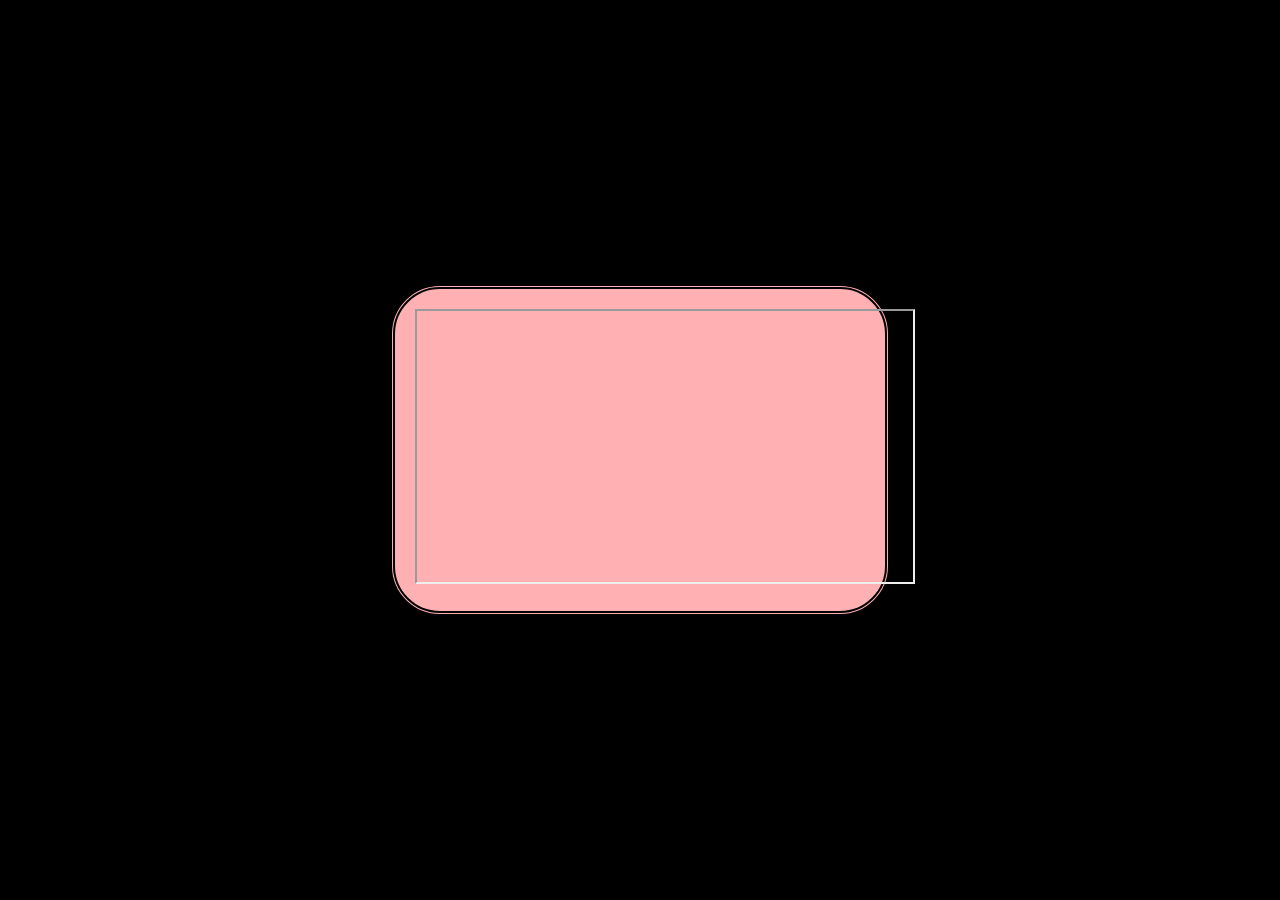
<file: room-music.html>
<!DOCTYPE html>
<html lang="en">
  <head>
    <!--
      This is the page head - it contains info the browser uses to display the page
      You won't see what's in the head in the page
      Scroll down to the body element for the page content
    -->

    <meta charset="utf-8" />
    <meta name="viewport" content="width=device-width, initial-scale=1" />
    <link rel="icon" href="https://glitch.com/favicon.ico" />

    <!-- 
      This is an HTML comment
      You can write text in a comment and the content won't be visible in the page
    -->

    <title>a room for music</title>

    <!-- Meta tags for SEO and social sharing -->
    <link rel="canonical" href="https://glitch-hello-website.glitch.me/" />
    <meta
      name="description"
      content="A simple website, built with Glitch. Remix it to get your own."
    />
    <meta name="robots" content="index,follow" />
    <meta property="og:title" content="Temple" />
    <meta property="og:type" content="article" />
    <meta property="og:url" content="https://glitch-hello-website.glitch.me/" />
    <meta
      property="og:description"
      content="A simple website, built with Glitch. Remix it to get your own."
    />
    <meta
      property="og:image"
      content="https://cdn.glitch.com/605e2a51-d45f-4d87-a285-9410ad350515%2Fhello-website-social.png?v=1616712748147"
    />
    <meta name="twitter:card" content="summary" />

    <!-- Import the webpage's stylesheet -->
    <link rel="stylesheet" href="main.css">

    <!-- Import the webpage's javascript file -->
    <script src="/script.js" defer></script>
    <style>
      body,
      html {
        height: 100%;
        margin: 0;
      }

      .bg {
        /*  background-color: #9ab966; */
        /* The image used */
        background-image: url("https://cdn.glitch.com/881568ba-9108-451e-8580-e3af938cc2b7%2Fmusic-BG.jpg?v=1626967406284");
        position: relative;
        background-position: center;
        background-repeat: no-repeat;
        background-size: cover;
        height: 100%;
      }

      .caption {
        position: absolute;
        left: 0;
        top: 0.5%;
        width: 100%;
      }

      /* Style the video: 100% width and height to cover the entire window */
      #myVideo {
        position: fixed;
        top: 0;
        left: 0;
        min-width: 100%;
        min-height: 50%;
        z-index: -1;
      }

      /* Add some content at the bottom of the video/page */
      .content {
        z-index: 2;
        display: flex;
        flex-direction: row-reverse;
        justify-content: center;
      }
    </style>
  </head>

  <body>
    <video autoplay muted loop id="myVideo">
      <source
        src="https://cdn.glitch.com/881568ba-9108-451e-8580-e3af938cc2b7%2FIMG_7252-small.mov?v=1630671759074"
        type="video/mp4"
      />
    </video>

    <!--  menu  -->
    <div class="caption" z-index="1">
      <div class="menu">
        <a class="nice-cursor" href="rooms.html"> go back to all the rooms </a>
        <a
          href="https://docs.google.com/forms/d/e/1FAIpQLScF_NAJAGK87S_0UWoLIA9NXU-5fsS62IP8A24jGI7sVoKi3g/viewform?usp=sf_link"
          target="_blank"
          rel="noopener noreferrer"
          class="nice-cursor"
        >
          share
        </a>
      </div>
    </div>

    <div class="centered-text" id="text-music">
      <span>
        <iframe src="https://embed.tidal.com/playlists/e7286765-9f28-440d-9e8b-788867806fab" width="500" height="275" allow="encrypted-media; fullscreen; clipboard-write https://embed.tidal.com; web-share" sandbox="allow-same-origin allow-scripts allow-forms allow-popups allow-popups-to-escape-sandbox" style="color-scheme: light dark" title="TIDAL Embed Player" />
              <p> memories curated between <br> march 2021 and may 2023
        
        </p>
      </span>
    </div>
  </body>
</html>
</file>
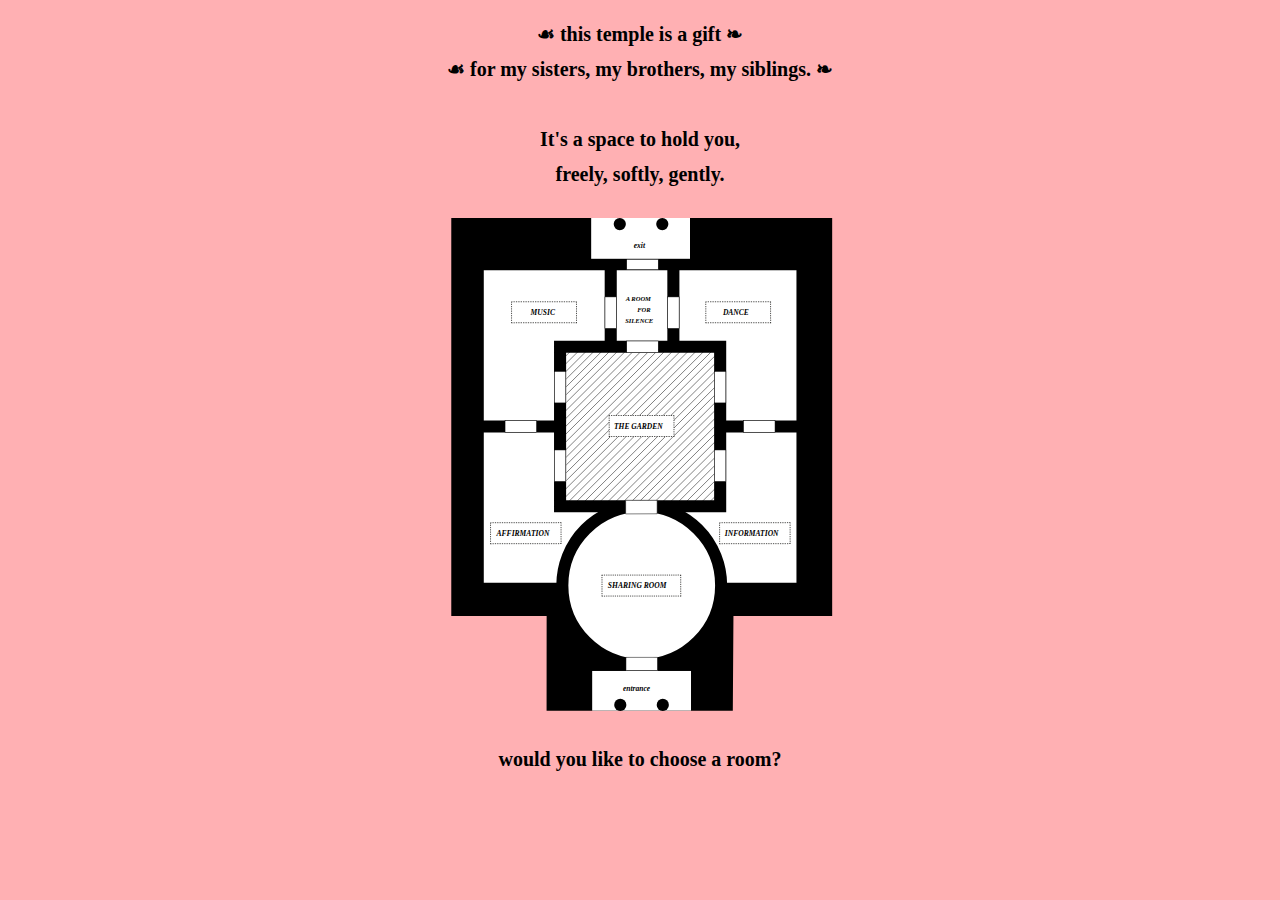
<file: rooms.html>
<!DOCTYPE html>
<html lang="en">
  <head>
    <!--
      This is the page head - it contains info the browser uses to display the page
      You won't see what's in the head in the page
      Scroll down to the body element for the page content
    -->
    <script
      src="https://code.jquery.com/jquery-3.4.1.min.js"
      integrity="sha256-CSXorXvZcTkaix6Yvo6HppcZGetbYMGWSFlBw8HfCJo="
      crossorigin="anonymous"
    ></script>

    <meta charset="utf-8" />
    <meta name="viewport" content="width=device-width, initial-scale=1" />
    <link rel="icon" href="https://glitch.com/favicon.ico" />

    <!-- 
      This is an HTML comment
      You can write text in a comment and the content won't be visible in the page
    -->

    <title>the TEMPLE</title>

    <!-- Meta tags for SEO and social sharing -->
    <link rel="canonical" href="https://glitch-hello-website.glitch.me/" />
    <meta
      name="description"
      content="A temple to hold you"
    />
    <meta name="robots" content="index,follow" />
    <meta property="og:title" content="Temple" />
    <meta property="og:type" content="article" />
    <meta property="og:url" content="https://glitch-hello-website.glitch.me/" />
    <meta
      property="og:description"
      content="A temple to hold you"
    />
    <meta
      property="og:image"
      content="https://cdn.glitch.com/605e2a51-d45f-4d87-a285-9410ad350515%2Fhello-website-social.png?v=1616712748147"
    />
    <meta name="twitter:card" content="summary" />

    <!-- Import the webpage's stylesheet -->
    <link rel="stylesheet" href="/style.css" />

    <!-- Import the webpage's javascript file -->
    <script language="JavaScript" src="/script.js" defer></script>

    <style>
            body,
            html {
              height: 100%;
              margin: 0;
              background-color: #ffb0b3;
              overflow: auto;
            }

      /* The Modal (background) */
      .modal {
        display: none; /* Hidden by default */
        position: fixed; /* Stay in place */
        z-index: 1; /* Sit on top */
        padding-top: 100px; /* Location of the box */
        left: 0;
        top: 0;
        width: 100%; /* Full width */
        height: 100%; /* Full height */
        overflow: auto; /* Enable scroll if needed */
        background-color: rgb(255,255,255); /* Fallback color */
        background-color: rgba(255,255,255,0.4); /* Black w/ opacity */
      }

      /* Modal Content */
      .modal-content {
        background-color: #black;
        margin: auto;
        border: 4px dotted white;
        width: 70%;
      }

      /* The Close Button */
      .close {
        color: white;
        float: right;
        padding: 10px;
        font-size: 14px;
        font-family: "Avara_Bold Italic";
      }

      .close:hover,
      .close:focus {
        color: red;
        text-decoration: none;
          cursor: url("data:image/svg+xml;utf8,<svg xmlns='http://www.w3.org/2000/svg'  width='40' height='48' viewport='0 0 100 100' style='fill:black;font-size:24px;'><text y='50%'>🦋</text></svg>")
            16 0,
          auto;
      }

      .clearfix::after {
        content: "";
        clear: both;
        display: table;
      }

      .button {
        border: double;
        padding: 5px;
        text-decoration: none;
        transition-duration: 0.4s;
        cursor: pointer;
        font-size: 14px;
        text-align: center;
        line-height: 20px;
        font-family: "Avara_Bold Italic";
        margin-top: 15px;
        margin-left: 15px;
      position: absolute;
            }

      .button1 {
        background-color: #ffb0b3;
        color: black;
      }

      .button1:hover {
        background-color: white;
        color: black;
      }

            @media (max-width: 1149px) {


              .button {
            position: relative;
          display: block;
          margin-left: auto;
          margin-right: auto }
              }

    </style>
  </head>

  <body>

    <!-- The Modal -->
    <div id="myModal" class="modal">
      <!-- Modal content -->
      <div class="modal-content clearfix">
        <span class="close">close 🌹</span>
        <h2 style="padding: 80px 20px 80px 20px;">
A physical space for people to come together with curiosity and care <br>to explore their emotions and individual truths around their abortions.<br><br>
            <a href="https://www.wearedopo.com/tracing-spaces"
            style="background: white!important"
            target="_blank"
            >find out more here</a
          >
        </h2>
      </div>
    </div>


    <script>
      // Get the modal
      var modal = document.getElementById("myModal");

      // Get the button that opens the modal
      var btn = document.getElementById("myBtn-ts");

      // Get the <span> element that closes the modal
      var span = document.getElementsByClassName("close")[0];

      // When the user clicks the button, open the modal
      btn.onclick = function() {
        modal.style.display = "block";
      };

      // When the user clicks on <span> (x), close the modal
      span.onclick = function() {
        modal.style.display = "none";
      };

      // When the user clicks anywhere outside of the modal, close it
      window.onclick = function(event) {
        if (event.target == modal) {
          modal.style.display = "none";
        }
      };
    </script>

    <h2>
      ☙ this temple is a gift ❧ <br />
      ☙ for my sisters, my brothers, my siblings. ❧ <br /><br />
      It's a space to hold you, <br />
      freely, softly, gently.
    </h2>

    <div id="floorplan">
      <svg
        xmlns="http://www.w3.org/2000/svg"
        xmlns:xlink="http://www.w3.org/1999/xlink"
        viewbox="0 0 926.337 979.175"
      >
        <defs>
          <clippath id="a" transform="translate(87.958)">
            <polyline
              points="533.124 460.977 533.124 368.05 522.351 368.05 522.351 304.428 533.124 304.428 533.124 256.554 411.41 256.554 411.41 267.65 347.788 267.65 347.788 256.554 216.074 256.554 216.074 304.428 228.366 304.428 228.366 368.05 216.074 368.05 216.074 460.51 228.366 460.51 228.366 524.132 216.074 524.132 216.074 572.167 344.788 572.167 344.788 560.635 408.41 560.635 408.41 572.167 533.124 572.167 533.124 523.752 533.124 524.132 522.351 524.132 522.351 460.51 533.124 460.51"
              fill="none"
            />
          </clippath>
        </defs>
        <polygon
          points="844.498 790.68 648.406 790.68 647.134 978.68 277.231 978.68 277.354 790.68 87.958 790.68 87.958 0 844.498 0 844.498 790.68"
        />
        <rect
          x="246.048"
          y="198.034"
          width="433.665"
          height="433.665"
          fill="#fff"
        />
        <path
          d="M697.606,91.566V736.627H52.545V91.566ZM534.079,255.813h-318V572.382h318Z"
          transform="translate(87.958)"
          fill="#fff"
          stroke="#000"
          stroke-miterlimit="10"
          stroke-width="24"
        />
        <rect x="365.814" width="196.295" height="81.011" fill="#fff" />
        <rect
          x="367.814"
          y="899.702"
          width="196.295"
          height="78.804"
          fill="#fff"
        />
        <rect
          x="436.413"
          y="244.321"
          width="62.613"
          height="22.869"
          fill="#fff"
          stroke="#000"
          stroke-miterlimit="10"
        />
        <circle
          cx="466.228"
          cy="729.882"
          r="157.715"
          fill="#fff"
          stroke="#000"
          stroke-miterlimit="10"
          stroke-width="24"
        />
        <path
          d="M346.3,587.744"
          transform="translate(87.958)"
          fill="#fff"
          stroke="#000"
          stroke-miterlimit="10"
        />
        <polygon
          points="434.258 587.744 434.258 560.732 496.871 560.732 496.871 587.47 434.258 587.744"
          fill="#fff"
          stroke="#000"
          stroke-miterlimit="10"
        />
        <rect
          x="434.921"
          y="872.345"
          width="62.613"
          height="26.686"
          fill="#fff"
          stroke="#000"
          stroke-miterlimit="10"
        />
        <rect
          x="610.54"
          y="304.68"
          width="22.745"
          height="62.613"
          fill="#fff"
          stroke="#000"
          stroke-miterlimit="10"
        />
        <rect
          x="610.54"
          y="460.741"
          width="22.745"
          height="62.613"
          fill="#fff"
          stroke="#000"
          stroke-miterlimit="10"
        />
        <rect
          x="292.659"
          y="304.68"
          width="22.745"
          height="62.613"
          fill="#fff"
          stroke="#000"
          stroke-miterlimit="10"
        />
        <rect
          x="292.659"
          y="460.741"
          width="22.745"
          height="62.613"
          fill="#fff"
          stroke="#000"
          stroke-miterlimit="10"
        />
        <g clip-path="url(#a)">
          <path
            d="M520.246,572.382,838.026,255.8M504.66,572.382,822.44,255.8M489.074,572.382,806.854,255.8M473.488,572.382,791.268,255.8M457.9,572.382,775.682,255.8M442.316,572.382,760.1,255.8M426.731,572.382,744.51,255.8M411.145,572.382,728.924,255.8M395.559,572.382,713.338,255.8M379.973,572.382,697.752,255.8M364.387,572.382,682.167,255.8M348.8,572.382,666.581,255.8M333.215,572.382,651,255.8M317.629,572.382,635.409,255.8M302.043,572.382,619.823,255.8M286.457,572.382,604.237,255.8M270.871,572.382,588.651,255.8M255.285,572.382,573.065,255.8M239.7,572.382,557.479,255.8M224.114,572.382,541.893,255.8M208.528,572.382,526.307,255.8M192.942,572.382,510.721,255.8M177.356,572.382,495.135,255.8M161.77,572.382,479.55,255.8M146.184,572.382,463.964,255.8M130.6,572.382,448.378,255.8M115.012,572.382,432.792,255.8M99.426,572.382,417.206,255.8M83.84,572.382,390.185,267.19M68.254,572.382,374.6,267.19,386.034,255.8M52.668,572.382,359.013,267.19,370.448,255.8M37.082,572.382,343.731,266.888l11.131-11.09M21.5,572.382,339.276,255.8M5.911,572.382,323.69,255.8M-9.675,572.382,308.1,255.8M-25.261,572.382,292.518,255.8M-40.847,572.382,276.932,255.8M-56.433,572.382,261.347,255.8M-72.019,572.382,245.761,255.8M-87.6,572.382,230.175,255.8"
            transform="translate(87.958)"
            fill="none"
            stroke="#000"
            stroke-miterlimit="10"
          />
        </g>
        <line
          x1="785.564"
          y1="414.097"
          x2="622.037"
          y2="414.097"
          fill="none"
          stroke="#000"
          stroke-miterlimit="10"
          stroke-width="24"
        />
        <line
          x1="529.082"
          y1="91.566"
          x2="529.082"
          y2="255.094"
          fill="none"
          stroke="#000"
          stroke-miterlimit="10"
          stroke-width="24"
        />
        <rect
          x="668.406"
          y="402.662"
          width="62.613"
          height="22.869"
          fill="#fff"
          stroke="#000"
          stroke-miterlimit="10"
        />
        <line
          x1="404.652"
          y1="91.566"
          x2="404.652"
          y2="255.094"
          fill="none"
          stroke="#000"
          stroke-miterlimit="10"
          stroke-width="24"
        />
        <line
          x1="304.034"
          y1="414.097"
          x2="140.503"
          y2="414.097"
          fill="none"
          stroke="#000"
          stroke-miterlimit="10"
          stroke-width="24"
        />
        <rect
          x="194.741"
          y="402.662"
          width="62.613"
          height="22.869"
          fill="#fff"
          stroke="#000"
          stroke-miterlimit="10"
        />
        <rect
          x="517.659"
          y="156.727"
          width="22.847"
          height="62.613"
          fill="#fff"
          stroke="#000"
          stroke-miterlimit="10"
        />
        <rect
          x="393.228"
          y="156.727"
          width="22.847"
          height="62.613"
          fill="#fff"
          stroke="#000"
          stroke-miterlimit="10"
        />
        <rect
          x="436.413"
          y="82.011"
          width="62.613"
          height="20.56"
          fill="#fff"
          stroke="#000"
          stroke-miterlimit="10"
        />
        <circle cx="422.652" cy="12.087" r="12.087" />
        <circle cx="507.082" cy="12.087" r="12.087" />
        <circle cx="423.652" cy="967.088" r="12.087" />
        <circle cx="508.082" cy="967.088" r="12.087" />
        <g>
          <rect
            x="387.108"
            y="708.994"
            width="156.899"
            height="42.102"
            fill="#fff"
          />
          <g>
            <g>
              <rect
                x="379.608"
                y="730.045"
                width="14.999"
                height="13.552"
                fill="none"
              />
              <rect
                x="386.577"
                y="731.046"
                width="1.5"
                height="2.515"
                fill="#1d1d1b"
              />
              <rect
                x="386.577"
                y="735.557"
                width="1.5"
                height="2.515"
                fill="#1d1d1b"
              />
              <rect
                x="386.577"
                y="740.054"
                width="1.5"
                height="2.515"
                fill="#1d1d1b"
              />
            </g>
            <g>
              <rect
                x="379.608"
                y="716.493"
                width="14.999"
                height="13.552"
                fill="none"
              />
              <rect
                x="386.577"
                y="717.494"
                width="1.5"
                height="2.515"
                fill="#1d1d1b"
              />
              <rect
                x="386.577"
                y="722.006"
                width="1.5"
                height="2.515"
                fill="#1d1d1b"
              />
              <rect
                x="386.577"
                y="726.502"
                width="1.5"
                height="2.515"
                fill="#1d1d1b"
              />
            </g>
            <g>
              <rect
                x="394.607"
                y="701.494"
                width="12.9"
                height="14.998"
                fill="none"
              />
              <rect
                x="404.159"
                y="708.463"
                width="2.394"
                height="1.5"
                fill="#1d1d1b"
              />
              <rect
                x="399.865"
                y="708.463"
                width="2.394"
                height="1.5"
                fill="#1d1d1b"
              />
              <rect
                x="395.584"
                y="708.463"
                width="2.394"
                height="1.5"
                fill="#1d1d1b"
              />
            </g>
            <g>
              <rect
                x="407.507"
                y="701.494"
                width="12.9"
                height="14.998"
                fill="none"
              />
              <rect
                x="417.059"
                y="708.463"
                width="2.394"
                height="1.5"
                fill="#1d1d1b"
              />
              <rect
                x="412.765"
                y="708.463"
                width="2.394"
                height="1.5"
                fill="#1d1d1b"
              />
              <rect
                x="408.484"
                y="708.463"
                width="2.394"
                height="1.5"
                fill="#1d1d1b"
              />
            </g>
            <g>
              <rect
                x="420.407"
                y="701.494"
                width="12.9"
                height="14.998"
                fill="none"
              />
              <rect
                x="429.959"
                y="708.463"
                width="2.394"
                height="1.5"
                fill="#1d1d1b"
              />
              <rect
                x="425.665"
                y="708.463"
                width="2.394"
                height="1.5"
                fill="#1d1d1b"
              />
              <rect
                x="421.384"
                y="708.463"
                width="2.394"
                height="1.5"
                fill="#1d1d1b"
              />
            </g>
            <g>
              <rect
                x="433.307"
                y="701.494"
                width="12.9"
                height="14.998"
                fill="none"
              />
              <rect
                x="442.859"
                y="708.463"
                width="2.394"
                height="1.5"
                fill="#1d1d1b"
              />
              <rect
                x="438.565"
                y="708.463"
                width="2.394"
                height="1.5"
                fill="#1d1d1b"
              />
              <rect
                x="434.284"
                y="708.463"
                width="2.394"
                height="1.5"
                fill="#1d1d1b"
              />
            </g>
            <g>
              <rect
                x="446.207"
                y="701.494"
                width="12.9"
                height="14.998"
                fill="none"
              />
              <rect
                x="455.759"
                y="708.463"
                width="2.394"
                height="1.5"
                fill="#1d1d1b"
              />
              <rect
                x="451.465"
                y="708.463"
                width="2.394"
                height="1.5"
                fill="#1d1d1b"
              />
              <rect
                x="447.184"
                y="708.463"
                width="2.394"
                height="1.5"
                fill="#1d1d1b"
              />
            </g>
            <g>
              <rect
                x="459.107"
                y="701.494"
                width="12.9"
                height="14.998"
                fill="none"
              />
              <rect
                x="468.659"
                y="708.463"
                width="2.394"
                height="1.5"
                fill="#1d1d1b"
              />
              <rect
                x="464.365"
                y="708.463"
                width="2.394"
                height="1.5"
                fill="#1d1d1b"
              />
              <rect
                x="460.084"
                y="708.463"
                width="2.394"
                height="1.5"
                fill="#1d1d1b"
              />
            </g>
            <g>
              <rect
                x="472.007"
                y="701.494"
                width="12.9"
                height="14.998"
                fill="none"
              />
              <rect
                x="481.559"
                y="708.463"
                width="2.394"
                height="1.5"
                fill="#1d1d1b"
              />
              <rect
                x="477.265"
                y="708.463"
                width="2.394"
                height="1.5"
                fill="#1d1d1b"
              />
              <rect
                x="472.984"
                y="708.463"
                width="2.394"
                height="1.5"
                fill="#1d1d1b"
              />
            </g>
            <g>
              <rect
                x="484.907"
                y="701.494"
                width="12.9"
                height="14.998"
                fill="none"
              />
              <rect
                x="494.459"
                y="708.463"
                width="2.394"
                height="1.5"
                fill="#1d1d1b"
              />
              <rect
                x="490.165"
                y="708.463"
                width="2.394"
                height="1.5"
                fill="#1d1d1b"
              />
              <rect
                x="485.884"
                y="708.463"
                width="2.394"
                height="1.5"
                fill="#1d1d1b"
              />
            </g>
            <g>
              <rect
                x="497.807"
                y="701.494"
                width="12.9"
                height="14.998"
                fill="none"
              />
              <rect
                x="507.359"
                y="708.463"
                width="2.394"
                height="1.5"
                fill="#1d1d1b"
              />
              <rect
                x="503.065"
                y="708.463"
                width="2.394"
                height="1.5"
                fill="#1d1d1b"
              />
              <rect
                x="498.784"
                y="708.463"
                width="2.394"
                height="1.5"
                fill="#1d1d1b"
              />
            </g>
            <g>
              <rect
                x="510.707"
                y="701.494"
                width="12.9"
                height="14.998"
                fill="none"
              />
              <rect
                x="520.259"
                y="708.463"
                width="2.394"
                height="1.5"
                fill="#1d1d1b"
              />
              <rect
                x="515.965"
                y="708.463"
                width="2.394"
                height="1.5"
                fill="#1d1d1b"
              />
              <rect
                x="511.684"
                y="708.463"
                width="2.394"
                height="1.5"
                fill="#1d1d1b"
              />
            </g>
            <g>
              <rect
                x="523.607"
                y="701.494"
                width="12.9"
                height="14.998"
                fill="none"
              />
              <rect
                x="533.159"
                y="708.463"
                width="2.394"
                height="1.5"
                fill="#1d1d1b"
              />
              <rect
                x="528.865"
                y="708.463"
                width="2.394"
                height="1.5"
                fill="#1d1d1b"
              />
              <rect
                x="524.584"
                y="708.463"
                width="2.394"
                height="1.5"
                fill="#1d1d1b"
              />
            </g>
            <g>
              <rect
                x="536.507"
                y="716.493"
                width="14.998"
                height="13.552"
                fill="none"
              />
              <rect
                x="543.037"
                y="726.528"
                width="1.5"
                height="2.515"
                fill="#1d1d1b"
              />
              <rect
                x="543.037"
                y="722.016"
                width="1.5"
                height="2.515"
                fill="#1d1d1b"
              />
              <rect
                x="543.037"
                y="717.52"
                width="1.5"
                height="2.515"
                fill="#1d1d1b"
              />
            </g>
            <g>
              <rect
                x="536.507"
                y="730.045"
                width="14.998"
                height="13.552"
                fill="none"
              />
              <rect
                x="543.037"
                y="740.08"
                width="1.5"
                height="2.515"
                fill="#1d1d1b"
              />
              <rect
                x="543.037"
                y="735.568"
                width="1.5"
                height="2.515"
                fill="#1d1d1b"
              />
              <rect
                x="543.037"
                y="731.071"
                width="1.5"
                height="2.515"
                fill="#1d1d1b"
              />
            </g>
            <g>
              <rect
                x="523.607"
                y="743.596"
                width="12.9"
                height="14.999"
                fill="none"
              />
              <rect
                x="524.56"
                y="750.126"
                width="2.394"
                height="1.5"
                fill="#1d1d1b"
              />
              <rect
                x="528.855"
                y="750.126"
                width="2.394"
                height="1.5"
                fill="#1d1d1b"
              />
              <rect
                x="533.135"
                y="750.126"
                width="2.394"
                height="1.5"
                fill="#1d1d1b"
              />
            </g>
            <g>
              <rect
                x="510.707"
                y="743.596"
                width="12.9"
                height="14.999"
                fill="none"
              />
              <rect
                x="511.66"
                y="750.126"
                width="2.394"
                height="1.5"
                fill="#1d1d1b"
              />
              <rect
                x="515.955"
                y="750.126"
                width="2.394"
                height="1.5"
                fill="#1d1d1b"
              />
              <rect
                x="520.235"
                y="750.126"
                width="2.394"
                height="1.5"
                fill="#1d1d1b"
              />
            </g>
            <g>
              <rect
                x="497.807"
                y="743.596"
                width="12.9"
                height="14.999"
                fill="none"
              />
              <rect
                x="498.76"
                y="750.126"
                width="2.394"
                height="1.5"
                fill="#1d1d1b"
              />
              <rect
                x="503.055"
                y="750.126"
                width="2.394"
                height="1.5"
                fill="#1d1d1b"
              />
              <rect
                x="507.335"
                y="750.126"
                width="2.394"
                height="1.5"
                fill="#1d1d1b"
              />
            </g>
            <g>
              <rect
                x="484.907"
                y="743.596"
                width="12.9"
                height="14.999"
                fill="none"
              />
              <rect
                x="485.86"
                y="750.126"
                width="2.394"
                height="1.5"
                fill="#1d1d1b"
              />
              <rect
                x="490.155"
                y="750.126"
                width="2.394"
                height="1.5"
                fill="#1d1d1b"
              />
              <rect
                x="494.435"
                y="750.126"
                width="2.394"
                height="1.5"
                fill="#1d1d1b"
              />
            </g>
            <g>
              <rect
                x="472.007"
                y="743.596"
                width="12.9"
                height="14.999"
                fill="none"
              />
              <rect
                x="472.96"
                y="750.126"
                width="2.394"
                height="1.5"
                fill="#1d1d1b"
              />
              <rect
                x="477.255"
                y="750.126"
                width="2.394"
                height="1.5"
                fill="#1d1d1b"
              />
              <rect
                x="481.535"
                y="750.126"
                width="2.394"
                height="1.5"
                fill="#1d1d1b"
              />
            </g>
            <g>
              <rect
                x="459.107"
                y="743.596"
                width="12.9"
                height="14.999"
                fill="none"
              />
              <rect
                x="460.06"
                y="750.126"
                width="2.394"
                height="1.5"
                fill="#1d1d1b"
              />
              <rect
                x="464.354"
                y="750.126"
                width="2.394"
                height="1.5"
                fill="#1d1d1b"
              />
              <rect
                x="468.635"
                y="750.126"
                width="2.394"
                height="1.5"
                fill="#1d1d1b"
              />
            </g>
            <g>
              <rect
                x="446.207"
                y="743.596"
                width="12.9"
                height="14.999"
                fill="none"
              />
              <rect
                x="447.16"
                y="750.126"
                width="2.394"
                height="1.5"
                fill="#1d1d1b"
              />
              <rect
                x="451.454"
                y="750.126"
                width="2.394"
                height="1.5"
                fill="#1d1d1b"
              />
              <rect
                x="455.735"
                y="750.126"
                width="2.394"
                height="1.5"
                fill="#1d1d1b"
              />
            </g>
            <g>
              <rect
                x="433.307"
                y="743.596"
                width="12.9"
                height="14.999"
                fill="none"
              />
              <rect
                x="434.26"
                y="750.126"
                width="2.394"
                height="1.5"
                fill="#1d1d1b"
              />
              <rect
                x="438.554"
                y="750.126"
                width="2.394"
                height="1.5"
                fill="#1d1d1b"
              />
              <rect
                x="442.835"
                y="750.126"
                width="2.394"
                height="1.5"
                fill="#1d1d1b"
              />
            </g>
            <g>
              <rect
                x="420.407"
                y="743.596"
                width="12.9"
                height="14.999"
                fill="none"
              />
              <rect
                x="421.36"
                y="750.126"
                width="2.394"
                height="1.5"
                fill="#1d1d1b"
              />
              <rect
                x="425.654"
                y="750.126"
                width="2.394"
                height="1.5"
                fill="#1d1d1b"
              />
              <rect
                x="429.935"
                y="750.126"
                width="2.394"
                height="1.5"
                fill="#1d1d1b"
              />
            </g>
            <g>
              <rect
                x="407.507"
                y="743.596"
                width="12.9"
                height="14.999"
                fill="none"
              />
              <rect
                x="408.46"
                y="750.126"
                width="2.394"
                height="1.5"
                fill="#1d1d1b"
              />
              <rect
                x="412.754"
                y="750.126"
                width="2.394"
                height="1.5"
                fill="#1d1d1b"
              />
              <rect
                x="417.035"
                y="750.126"
                width="2.394"
                height="1.5"
                fill="#1d1d1b"
              />
            </g>
            <g>
              <rect
                x="394.607"
                y="743.596"
                width="12.9"
                height="14.999"
                fill="none"
              />
              <rect
                x="395.56"
                y="750.126"
                width="2.394"
                height="1.5"
                fill="#1d1d1b"
              />
              <rect
                x="399.854"
                y="750.126"
                width="2.394"
                height="1.5"
                fill="#1d1d1b"
              />
              <rect
                x="404.135"
                y="750.126"
                width="2.394"
                height="1.5"
                fill="#1d1d1b"
              />
            </g>
            <g>
              <rect
                x="386.471"
                y="712.962"
                width="1.506"
                height="2.501"
                fill="#1d1d1b"
              />
              <polygon
                points="386.471 708.462 386.471 710.962 387.977 710.962 387.977 709.962 388.971 709.962 388.971 708.462 386.471 708.462"
                fill="#1d1d1b"
                fill-rule="evenodd"
              />
              <rect
                x="390.971"
                y="708.462"
                width="2.5"
                height="1.5"
                fill="#1d1d1b"
              />
            </g>
            <g>
              <rect
                x="537.537"
                y="708.357"
                width="2.501"
                height="1.506"
                fill="#1d1d1b"
              />
              <polygon
                points="544.538 708.357 542.038 708.357 542.038 709.863 543.038 709.863 543.038 710.857 544.538 710.857 544.538 708.357"
                fill="#1d1d1b"
                fill-rule="evenodd"
              />
              <rect
                x="543.038"
                y="712.857"
                width="1.5"
                height="2.5"
                fill="#1d1d1b"
              />
            </g>
            <g>
              <rect
                x="543.137"
                y="744.627"
                width="1.506"
                height="2.501"
                fill="#1d1d1b"
              />
              <polygon
                points="544.643 751.628 544.643 749.128 543.137 749.128 543.137 750.128 542.143 750.128 542.143 751.628 544.643 751.628"
                fill="#1d1d1b"
                fill-rule="evenodd"
              />
              <rect
                x="537.643"
                y="750.128"
                width="2.5"
                height="1.5"
                fill="#1d1d1b"
              />
            </g>
            <g>
              <rect
                x="391.076"
                y="750.227"
                width="2.501"
                height="1.506"
                fill="#1d1d1b"
              />
              <polygon
                points="386.576 751.732 389.076 751.732 389.076 750.227 388.076 750.227 388.076 749.232 386.576 749.232 386.576 751.732"
                fill="#1d1d1b"
                fill-rule="evenodd"
              />
              <rect
                x="386.576"
                y="744.732"
                width="1.5"
                height="2.5"
                fill="#1d1d1b"
              />
            </g>
          </g>
        </g>
        <a href="room-stories.html">
          <text x="87.958" />
          <text
            transform="translate(398.965 735.881)"
            font-size="15"
            font-family="Avara-BoldItalic, Avara"
            font-weight="700"
            font-style="italic"
          >
            SHARING ROOM
          </text>
        </a>
        <g>
          <rect
            x="165.926"
            y="605.115"
            width="140.243"
            height="42.102"
            fill="#fff"
          />
          <g>
            <g>
              <rect
                x="158.427"
                y="626.166"
                width="14.999"
                height="13.552"
                fill="none"
              />
              <rect
                x="165.395"
                y="627.167"
                width="1.5"
                height="2.515"
                fill="#1d1d1b"
              />
              <rect
                x="165.395"
                y="631.679"
                width="1.5"
                height="2.515"
                fill="#1d1d1b"
              />
              <rect
                x="165.395"
                y="636.176"
                width="1.5"
                height="2.515"
                fill="#1d1d1b"
              />
            </g>
            <g>
              <rect
                x="158.427"
                y="612.614"
                width="14.999"
                height="13.552"
                fill="none"
              />
              <rect
                x="165.395"
                y="613.615"
                width="1.5"
                height="2.515"
                fill="#1d1d1b"
              />
              <rect
                x="165.395"
                y="618.127"
                width="1.5"
                height="2.515"
                fill="#1d1d1b"
              />
              <rect
                x="165.395"
                y="622.624"
                width="1.5"
                height="2.515"
                fill="#1d1d1b"
              />
            </g>
            <g>
              <rect
                x="173.425"
                y="597.616"
                width="13.916"
                height="14.999"
                fill="none"
              />
              <rect
                x="183.73"
                y="604.584"
                width="2.583"
                height="1.5"
                fill="#1d1d1b"
              />
              <rect
                x="179.097"
                y="604.584"
                width="2.583"
                height="1.5"
                fill="#1d1d1b"
              />
              <rect
                x="174.48"
                y="604.584"
                width="2.583"
                height="1.5"
                fill="#1d1d1b"
              />
            </g>
            <g>
              <rect
                x="187.341"
                y="597.616"
                width="13.916"
                height="14.999"
                fill="none"
              />
              <rect
                x="197.646"
                y="604.584"
                width="2.583"
                height="1.5"
                fill="#1d1d1b"
              />
              <rect
                x="193.013"
                y="604.584"
                width="2.583"
                height="1.5"
                fill="#1d1d1b"
              />
              <rect
                x="188.396"
                y="604.584"
                width="2.583"
                height="1.5"
                fill="#1d1d1b"
              />
            </g>
            <g>
              <rect
                x="201.257"
                y="597.616"
                width="13.916"
                height="14.999"
                fill="none"
              />
              <rect
                x="211.562"
                y="604.584"
                width="2.583"
                height="1.5"
                fill="#1d1d1b"
              />
              <rect
                x="206.929"
                y="604.584"
                width="2.583"
                height="1.5"
                fill="#1d1d1b"
              />
              <rect
                x="202.312"
                y="604.584"
                width="2.583"
                height="1.5"
                fill="#1d1d1b"
              />
            </g>
            <g>
              <rect
                x="215.173"
                y="597.616"
                width="13.916"
                height="14.999"
                fill="none"
              />
              <rect
                x="225.478"
                y="604.584"
                width="2.583"
                height="1.5"
                fill="#1d1d1b"
              />
              <rect
                x="220.845"
                y="604.584"
                width="2.583"
                height="1.5"
                fill="#1d1d1b"
              />
              <rect
                x="216.228"
                y="604.584"
                width="2.583"
                height="1.5"
                fill="#1d1d1b"
              />
            </g>
            <g>
              <rect
                x="229.09"
                y="597.616"
                width="13.916"
                height="14.999"
                fill="none"
              />
              <rect
                x="239.394"
                y="604.584"
                width="2.583"
                height="1.5"
                fill="#1d1d1b"
              />
              <rect
                x="234.762"
                y="604.584"
                width="2.583"
                height="1.5"
                fill="#1d1d1b"
              />
              <rect
                x="230.144"
                y="604.584"
                width="2.583"
                height="1.5"
                fill="#1d1d1b"
              />
            </g>
            <g>
              <rect
                x="243.006"
                y="597.616"
                width="13.916"
                height="14.999"
                fill="none"
              />
              <rect
                x="253.311"
                y="604.584"
                width="2.583"
                height="1.5"
                fill="#1d1d1b"
              />
              <rect
                x="248.678"
                y="604.584"
                width="2.583"
                height="1.5"
                fill="#1d1d1b"
              />
              <rect
                x="244.06"
                y="604.584"
                width="2.583"
                height="1.5"
                fill="#1d1d1b"
              />
            </g>
            <g>
              <rect
                x="256.922"
                y="597.616"
                width="13.916"
                height="14.999"
                fill="none"
              />
              <rect
                x="267.227"
                y="604.584"
                width="2.583"
                height="1.5"
                fill="#1d1d1b"
              />
              <rect
                x="262.594"
                y="604.584"
                width="2.583"
                height="1.5"
                fill="#1d1d1b"
              />
              <rect
                x="257.976"
                y="604.584"
                width="2.583"
                height="1.5"
                fill="#1d1d1b"
              />
            </g>
            <g>
              <rect
                x="270.838"
                y="597.616"
                width="13.916"
                height="14.999"
                fill="none"
              />
              <rect
                x="281.143"
                y="604.584"
                width="2.583"
                height="1.5"
                fill="#1d1d1b"
              />
              <rect
                x="276.51"
                y="604.584"
                width="2.583"
                height="1.5"
                fill="#1d1d1b"
              />
              <rect
                x="271.892"
                y="604.584"
                width="2.583"
                height="1.5"
                fill="#1d1d1b"
              />
            </g>
            <g>
              <rect
                x="284.754"
                y="597.616"
                width="13.916"
                height="14.999"
                fill="none"
              />
              <rect
                x="295.059"
                y="604.584"
                width="2.583"
                height="1.5"
                fill="#1d1d1b"
              />
              <rect
                x="290.426"
                y="604.584"
                width="2.583"
                height="1.5"
                fill="#1d1d1b"
              />
              <rect
                x="285.808"
                y="604.584"
                width="2.583"
                height="1.5"
                fill="#1d1d1b"
              />
            </g>
            <g>
              <rect
                x="298.67"
                y="612.614"
                width="14.999"
                height="13.552"
                fill="none"
              />
              <rect
                x="305.2"
                y="622.649"
                width="1.5"
                height="2.515"
                fill="#1d1d1b"
              />
              <rect
                x="305.2"
                y="618.138"
                width="1.5"
                height="2.515"
                fill="#1d1d1b"
              />
              <rect
                x="305.2"
                y="613.641"
                width="1.5"
                height="2.515"
                fill="#1d1d1b"
              />
            </g>
            <g>
              <rect
                x="298.67"
                y="626.166"
                width="14.999"
                height="13.552"
                fill="none"
              />
              <rect
                x="305.2"
                y="636.201"
                width="1.5"
                height="2.515"
                fill="#1d1d1b"
              />
              <rect
                x="305.2"
                y="631.69"
                width="1.5"
                height="2.515"
                fill="#1d1d1b"
              />
              <rect
                x="305.2"
                y="627.193"
                width="1.5"
                height="2.515"
                fill="#1d1d1b"
              />
            </g>
            <g>
              <rect
                x="284.754"
                y="639.718"
                width="13.916"
                height="14.999"
                fill="none"
              />
              <rect
                x="285.782"
                y="646.248"
                width="2.583"
                height="1.5"
                fill="#1d1d1b"
              />
              <rect
                x="290.415"
                y="646.248"
                width="2.583"
                height="1.5"
                fill="#1d1d1b"
              />
              <rect
                x="295.032"
                y="646.248"
                width="2.583"
                height="1.5"
                fill="#1d1d1b"
              />
            </g>
            <g>
              <rect
                x="270.838"
                y="639.718"
                width="13.916"
                height="14.999"
                fill="none"
              />
              <rect
                x="271.866"
                y="646.248"
                width="2.583"
                height="1.5"
                fill="#1d1d1b"
              />
              <rect
                x="276.499"
                y="646.248"
                width="2.583"
                height="1.5"
                fill="#1d1d1b"
              />
              <rect
                x="281.116"
                y="646.248"
                width="2.583"
                height="1.5"
                fill="#1d1d1b"
              />
            </g>
            <g>
              <rect
                x="256.922"
                y="639.718"
                width="13.916"
                height="14.999"
                fill="none"
              />
              <rect
                x="257.95"
                y="646.248"
                width="2.583"
                height="1.5"
                fill="#1d1d1b"
              />
              <rect
                x="262.583"
                y="646.248"
                width="2.583"
                height="1.5"
                fill="#1d1d1b"
              />
              <rect
                x="267.2"
                y="646.248"
                width="2.583"
                height="1.5"
                fill="#1d1d1b"
              />
            </g>
            <g>
              <rect
                x="243.006"
                y="639.718"
                width="13.916"
                height="14.999"
                fill="none"
              />
              <rect
                x="244.034"
                y="646.248"
                width="2.583"
                height="1.5"
                fill="#1d1d1b"
              />
              <rect
                x="248.667"
                y="646.248"
                width="2.583"
                height="1.5"
                fill="#1d1d1b"
              />
              <rect
                x="253.284"
                y="646.248"
                width="2.583"
                height="1.5"
                fill="#1d1d1b"
              />
            </g>
            <g>
              <rect
                x="229.09"
                y="639.718"
                width="13.916"
                height="14.999"
                fill="none"
              />
              <rect
                x="230.118"
                y="646.248"
                width="2.583"
                height="1.5"
                fill="#1d1d1b"
              />
              <rect
                x="234.751"
                y="646.248"
                width="2.583"
                height="1.5"
                fill="#1d1d1b"
              />
              <rect
                x="239.368"
                y="646.248"
                width="2.583"
                height="1.5"
                fill="#1d1d1b"
              />
            </g>
            <g>
              <rect
                x="215.173"
                y="639.718"
                width="13.916"
                height="14.999"
                fill="none"
              />
              <rect
                x="216.202"
                y="646.248"
                width="2.583"
                height="1.5"
                fill="#1d1d1b"
              />
              <rect
                x="220.834"
                y="646.248"
                width="2.583"
                height="1.5"
                fill="#1d1d1b"
              />
              <rect
                x="225.452"
                y="646.248"
                width="2.583"
                height="1.5"
                fill="#1d1d1b"
              />
            </g>
            <g>
              <rect
                x="201.257"
                y="639.718"
                width="13.916"
                height="14.999"
                fill="none"
              />
              <rect
                x="202.286"
                y="646.248"
                width="2.583"
                height="1.5"
                fill="#1d1d1b"
              />
              <rect
                x="206.918"
                y="646.248"
                width="2.583"
                height="1.5"
                fill="#1d1d1b"
              />
              <rect
                x="211.536"
                y="646.248"
                width="2.583"
                height="1.5"
                fill="#1d1d1b"
              />
            </g>
            <g>
              <rect
                x="187.341"
                y="639.718"
                width="13.916"
                height="14.999"
                fill="none"
              />
              <rect
                x="188.369"
                y="646.248"
                width="2.583"
                height="1.5"
                fill="#1d1d1b"
              />
              <rect
                x="193.002"
                y="646.248"
                width="2.583"
                height="1.5"
                fill="#1d1d1b"
              />
              <rect
                x="197.62"
                y="646.248"
                width="2.583"
                height="1.5"
                fill="#1d1d1b"
              />
            </g>
            <g>
              <rect
                x="173.425"
                y="639.718"
                width="13.916"
                height="14.999"
                fill="none"
              />
              <rect
                x="174.453"
                y="646.248"
                width="2.583"
                height="1.5"
                fill="#1d1d1b"
              />
              <rect
                x="179.086"
                y="646.248"
                width="2.583"
                height="1.5"
                fill="#1d1d1b"
              />
              <rect
                x="183.704"
                y="646.248"
                width="2.583"
                height="1.5"
                fill="#1d1d1b"
              />
            </g>
            <g>
              <rect
                x="165.289"
                y="609.083"
                width="1.506"
                height="2.501"
                fill="#1d1d1b"
              />
              <polygon
                points="165.289 604.583 165.289 607.083 166.795 607.083 166.795 606.083 167.789 606.083 167.789 604.583 165.289 604.583"
                fill="#1d1d1b"
                fill-rule="evenodd"
              />
              <rect
                x="169.789"
                y="604.583"
                width="2.5"
                height="1.5"
                fill="#1d1d1b"
              />
            </g>
            <g>
              <rect
                x="299.7"
                y="604.478"
                width="2.501"
                height="1.506"
                fill="#1d1d1b"
              />
              <polygon
                points="306.701 604.478 304.201 604.478 304.201 605.984 305.201 605.984 305.201 606.978 306.701 606.978 306.701 604.478"
                fill="#1d1d1b"
                fill-rule="evenodd"
              />
              <rect
                x="305.201"
                y="608.978"
                width="1.5"
                height="2.5"
                fill="#1d1d1b"
              />
            </g>
            <g>
              <rect
                x="305.3"
                y="640.748"
                width="1.506"
                height="2.501"
                fill="#1d1d1b"
              />
              <polygon
                points="306.806 647.749 306.806 645.249 305.3 645.249 305.3 646.249 304.306 646.249 304.306 647.749 306.806 647.749"
                fill="#1d1d1b"
                fill-rule="evenodd"
              />
              <rect
                x="299.806"
                y="646.249"
                width="2.5"
                height="1.5"
                fill="#1d1d1b"
              />
            </g>
            <g>
              <rect
                x="169.894"
                y="646.348"
                width="2.501"
                height="1.506"
                fill="#1d1d1b"
              />
              <polygon
                points="165.394 647.854 167.894 647.854 167.894 646.348 166.894 646.348 166.894 645.354 165.394 645.354 165.394 647.854"
                fill="#1d1d1b"
                fill-rule="evenodd"
              />
              <rect
                x="165.394"
                y="640.854"
                width="1.5"
                height="2.5"
                fill="#1d1d1b"
              />
            </g>
          </g>
        </g>
        <a href="room-silence.html">
          <text
            transform="translate(434.365 164.575)"
            font-size="13"
            font-family="Avara-BoldItalic, Avara"
            font-weight="700"
            font-style="italic"
          >
            A ROOM
            <tspan x="23" y="22">for</tspan>
            <tspan x="-1" y="44">SILENCE</tspan>
          </text>
        </a>

        <a href="room-affirmation.html">
          <text
            transform="translate(177.848 631.44)"
            font-size="15"
            font-family="Avara-BoldItalic, Avara"
            font-weight="700"
            font-style="italic"
          >
            AFFIRMATION
          </text>
        </a>
        <g>
          <rect
            x="207.657"
            y="166.259"
            width="129.184"
            height="42.102"
            fill="#fff"
          />
          <g>
            <g>
              <rect
                x="200.158"
                y="187.31"
                width="14.999"
                height="13.552"
                fill="none"
              />
              <rect
                x="207.127"
                y="188.311"
                width="1.5"
                height="2.515"
                fill="#1d1d1b"
              />
              <rect
                x="207.127"
                y="192.823"
                width="1.5"
                height="2.515"
                fill="#1d1d1b"
              />
              <rect
                x="207.127"
                y="197.319"
                width="1.5"
                height="2.515"
                fill="#1d1d1b"
              />
            </g>
            <g>
              <rect
                x="200.158"
                y="173.758"
                width="14.999"
                height="13.552"
                fill="none"
              />
              <rect
                x="207.127"
                y="174.759"
                width="1.5"
                height="2.515"
                fill="#1d1d1b"
              />
              <rect
                x="207.127"
                y="179.271"
                width="1.5"
                height="2.515"
                fill="#1d1d1b"
              />
              <rect
                x="207.127"
                y="183.768"
                width="1.5"
                height="2.515"
                fill="#1d1d1b"
              />
            </g>
            <g>
              <rect
                x="215.157"
                y="158.76"
                width="14.273"
                height="14.999"
                fill="none"
              />
              <rect
                x="225.726"
                y="165.728"
                width="2.649"
                height="1.5"
                fill="#1d1d1b"
              />
              <rect
                x="220.974"
                y="165.728"
                width="2.649"
                height="1.5"
                fill="#1d1d1b"
              />
              <rect
                x="216.238"
                y="165.728"
                width="2.649"
                height="1.5"
                fill="#1d1d1b"
              />
            </g>
            <g>
              <rect
                x="229.43"
                y="158.76"
                width="14.273"
                height="14.999"
                fill="none"
              />
              <rect
                x="239.999"
                y="165.728"
                width="2.649"
                height="1.5"
                fill="#1d1d1b"
              />
              <rect
                x="235.248"
                y="165.728"
                width="2.649"
                height="1.5"
                fill="#1d1d1b"
              />
              <rect
                x="230.511"
                y="165.728"
                width="2.649"
                height="1.5"
                fill="#1d1d1b"
              />
            </g>
            <g>
              <rect
                x="243.703"
                y="158.76"
                width="14.273"
                height="14.999"
                fill="none"
              />
              <rect
                x="254.272"
                y="165.728"
                width="2.649"
                height="1.5"
                fill="#1d1d1b"
              />
              <rect
                x="249.521"
                y="165.728"
                width="2.649"
                height="1.5"
                fill="#1d1d1b"
              />
              <rect
                x="244.785"
                y="165.728"
                width="2.649"
                height="1.5"
                fill="#1d1d1b"
              />
            </g>
            <g>
              <rect
                x="257.976"
                y="158.76"
                width="14.273"
                height="14.999"
                fill="none"
              />
              <rect
                x="268.546"
                y="165.728"
                width="2.649"
                height="1.5"
                fill="#1d1d1b"
              />
              <rect
                x="263.794"
                y="165.728"
                width="2.649"
                height="1.5"
                fill="#1d1d1b"
              />
              <rect
                x="259.058"
                y="165.728"
                width="2.649"
                height="1.5"
                fill="#1d1d1b"
              />
            </g>
            <g>
              <rect
                x="272.25"
                y="158.76"
                width="14.273"
                height="14.999"
                fill="none"
              />
              <rect
                x="282.819"
                y="165.728"
                width="2.649"
                height="1.5"
                fill="#1d1d1b"
              />
              <rect
                x="278.067"
                y="165.728"
                width="2.649"
                height="1.5"
                fill="#1d1d1b"
              />
              <rect
                x="273.331"
                y="165.728"
                width="2.649"
                height="1.5"
                fill="#1d1d1b"
              />
            </g>
            <g>
              <rect
                x="286.523"
                y="158.76"
                width="14.273"
                height="14.999"
                fill="none"
              />
              <rect
                x="297.092"
                y="165.728"
                width="2.649"
                height="1.5"
                fill="#1d1d1b"
              />
              <rect
                x="292.34"
                y="165.728"
                width="2.649"
                height="1.5"
                fill="#1d1d1b"
              />
              <rect
                x="287.604"
                y="165.728"
                width="2.649"
                height="1.5"
                fill="#1d1d1b"
              />
            </g>
            <g>
              <rect
                x="300.796"
                y="158.76"
                width="14.273"
                height="14.999"
                fill="none"
              />
              <rect
                x="311.365"
                y="165.728"
                width="2.649"
                height="1.5"
                fill="#1d1d1b"
              />
              <rect
                x="306.614"
                y="165.728"
                width="2.649"
                height="1.5"
                fill="#1d1d1b"
              />
              <rect
                x="301.877"
                y="165.728"
                width="2.649"
                height="1.5"
                fill="#1d1d1b"
              />
            </g>
            <g>
              <rect
                x="315.069"
                y="158.76"
                width="14.273"
                height="14.999"
                fill="none"
              />
              <rect
                x="325.638"
                y="165.728"
                width="2.649"
                height="1.5"
                fill="#1d1d1b"
              />
              <rect
                x="320.887"
                y="165.728"
                width="2.649"
                height="1.5"
                fill="#1d1d1b"
              />
              <rect
                x="316.151"
                y="165.728"
                width="2.649"
                height="1.5"
                fill="#1d1d1b"
              />
            </g>
            <g>
              <rect
                x="329.342"
                y="173.758"
                width="14.999"
                height="13.552"
                fill="none"
              />
              <rect
                x="335.872"
                y="183.793"
                width="1.5"
                height="2.515"
                fill="#1d1d1b"
              />
              <rect
                x="335.872"
                y="179.282"
                width="1.5"
                height="2.515"
                fill="#1d1d1b"
              />
              <rect
                x="335.872"
                y="174.785"
                width="1.5"
                height="2.515"
                fill="#1d1d1b"
              />
            </g>
            <g>
              <rect
                x="329.342"
                y="187.31"
                width="14.999"
                height="13.552"
                fill="none"
              />
              <rect
                x="335.872"
                y="197.345"
                width="1.5"
                height="2.515"
                fill="#1d1d1b"
              />
              <rect
                x="335.872"
                y="192.833"
                width="1.5"
                height="2.515"
                fill="#1d1d1b"
              />
              <rect
                x="335.872"
                y="188.337"
                width="1.5"
                height="2.515"
                fill="#1d1d1b"
              />
            </g>
            <g>
              <rect
                x="315.069"
                y="200.862"
                width="14.273"
                height="14.999"
                fill="none"
              />
              <rect
                x="316.124"
                y="207.392"
                width="2.649"
                height="1.5"
                fill="#1d1d1b"
              />
              <rect
                x="320.875"
                y="207.392"
                width="2.649"
                height="1.5"
                fill="#1d1d1b"
              />
              <rect
                x="325.612"
                y="207.392"
                width="2.649"
                height="1.5"
                fill="#1d1d1b"
              />
            </g>
            <g>
              <rect
                x="300.796"
                y="200.862"
                width="14.273"
                height="14.999"
                fill="none"
              />
              <rect
                x="301.85"
                y="207.392"
                width="2.649"
                height="1.5"
                fill="#1d1d1b"
              />
              <rect
                x="306.602"
                y="207.392"
                width="2.649"
                height="1.5"
                fill="#1d1d1b"
              />
              <rect
                x="311.338"
                y="207.392"
                width="2.649"
                height="1.5"
                fill="#1d1d1b"
              />
            </g>
            <g>
              <rect
                x="286.523"
                y="200.862"
                width="14.273"
                height="14.999"
                fill="none"
              />
              <rect
                x="287.577"
                y="207.392"
                width="2.649"
                height="1.5"
                fill="#1d1d1b"
              />
              <rect
                x="292.329"
                y="207.392"
                width="2.649"
                height="1.5"
                fill="#1d1d1b"
              />
              <rect
                x="297.065"
                y="207.392"
                width="2.649"
                height="1.5"
                fill="#1d1d1b"
              />
            </g>
            <g>
              <rect
                x="272.25"
                y="200.862"
                width="14.273"
                height="14.999"
                fill="none"
              />
              <rect
                x="273.304"
                y="207.392"
                width="2.649"
                height="1.5"
                fill="#1d1d1b"
              />
              <rect
                x="278.056"
                y="207.392"
                width="2.649"
                height="1.5"
                fill="#1d1d1b"
              />
              <rect
                x="282.792"
                y="207.392"
                width="2.649"
                height="1.5"
                fill="#1d1d1b"
              />
            </g>
            <g>
              <rect
                x="257.976"
                y="200.862"
                width="14.273"
                height="14.999"
                fill="none"
              />
              <rect
                x="259.031"
                y="207.392"
                width="2.649"
                height="1.5"
                fill="#1d1d1b"
              />
              <rect
                x="263.783"
                y="207.392"
                width="2.649"
                height="1.5"
                fill="#1d1d1b"
              />
              <rect
                x="268.519"
                y="207.392"
                width="2.649"
                height="1.5"
                fill="#1d1d1b"
              />
            </g>
            <g>
              <rect
                x="243.703"
                y="200.862"
                width="14.273"
                height="14.999"
                fill="none"
              />
              <rect
                x="244.758"
                y="207.392"
                width="2.649"
                height="1.5"
                fill="#1d1d1b"
              />
              <rect
                x="249.509"
                y="207.392"
                width="2.649"
                height="1.5"
                fill="#1d1d1b"
              />
              <rect
                x="254.246"
                y="207.392"
                width="2.649"
                height="1.5"
                fill="#1d1d1b"
              />
            </g>
            <g>
              <rect
                x="229.43"
                y="200.862"
                width="14.273"
                height="14.999"
                fill="none"
              />
              <rect
                x="230.484"
                y="207.392"
                width="2.649"
                height="1.5"
                fill="#1d1d1b"
              />
              <rect
                x="235.236"
                y="207.392"
                width="2.649"
                height="1.5"
                fill="#1d1d1b"
              />
              <rect
                x="239.972"
                y="207.392"
                width="2.649"
                height="1.5"
                fill="#1d1d1b"
              />
            </g>
            <g>
              <rect
                x="215.157"
                y="200.862"
                width="14.273"
                height="14.999"
                fill="none"
              />
              <rect
                x="216.211"
                y="207.392"
                width="2.649"
                height="1.5"
                fill="#1d1d1b"
              />
              <rect
                x="220.963"
                y="207.392"
                width="2.649"
                height="1.5"
                fill="#1d1d1b"
              />
              <rect
                x="225.699"
                y="207.392"
                width="2.649"
                height="1.5"
                fill="#1d1d1b"
              />
            </g>
            <g>
              <rect
                x="207.021"
                y="170.227"
                width="1.506"
                height="2.501"
                fill="#1d1d1b"
              />
              <polygon
                points="207.021 165.727 207.021 168.227 208.527 168.227 208.527 167.227 209.521 167.227 209.521 165.727 207.021 165.727"
                fill="#1d1d1b"
                fill-rule="evenodd"
              />
              <rect
                x="211.521"
                y="165.727"
                width="2.5"
                height="1.5"
                fill="#1d1d1b"
              />
            </g>
            <g>
              <rect
                x="330.373"
                y="165.622"
                width="2.501"
                height="1.506"
                fill="#1d1d1b"
              />
              <polygon
                points="337.374 165.622 334.874 165.622 334.874 167.128 335.874 167.128 335.874 168.122 337.374 168.122 337.374 165.622"
                fill="#1d1d1b"
                fill-rule="evenodd"
              />
              <rect
                x="335.874"
                y="170.122"
                width="1.5"
                height="2.5"
                fill="#1d1d1b"
              />
            </g>
            <g>
              <rect
                x="335.972"
                y="201.892"
                width="1.506"
                height="2.501"
                fill="#1d1d1b"
              />
              <polygon
                points="337.478 208.893 337.478 206.393 335.972 206.393 335.972 207.393 334.978 207.393 334.978 208.893 337.478 208.893"
                fill="#1d1d1b"
                fill-rule="evenodd"
              />
              <rect
                x="330.478"
                y="207.393"
                width="2.5"
                height="1.5"
                fill="#1d1d1b"
              />
            </g>
            <g>
              <rect
                x="211.626"
                y="207.492"
                width="2.501"
                height="1.506"
                fill="#1d1d1b"
              />
              <polygon
                points="207.126 208.998 209.626 208.998 209.626 207.492 208.626 207.492 208.626 206.498 207.126 206.498 207.126 208.998"
                fill="#1d1d1b"
                fill-rule="evenodd"
              />
              <rect
                x="207.126"
                y="201.998"
                width="1.5"
                height="2.5"
                fill="#1d1d1b"
              />
            </g>
          </g>
        </g>
        <g>
          <rect
            x="593.375"
            y="166.259"
            width="129.184"
            height="42.102"
            fill="#fff"
          />
          <g>
            <g>
              <rect
                x="585.876"
                y="187.31"
                width="14.998"
                height="13.552"
                fill="none"
              />
              <rect
                x="592.844"
                y="188.311"
                width="1.5"
                height="2.515"
                fill="#1d1d1b"
              />
              <rect
                x="592.844"
                y="192.823"
                width="1.5"
                height="2.515"
                fill="#1d1d1b"
              />
              <rect
                x="592.844"
                y="197.319"
                width="1.5"
                height="2.515"
                fill="#1d1d1b"
              />
            </g>
            <g>
              <rect
                x="585.876"
                y="173.758"
                width="14.998"
                height="13.552"
                fill="none"
              />
              <rect
                x="592.844"
                y="174.759"
                width="1.5"
                height="2.515"
                fill="#1d1d1b"
              />
              <rect
                x="592.844"
                y="179.271"
                width="1.5"
                height="2.515"
                fill="#1d1d1b"
              />
              <rect
                x="592.844"
                y="183.768"
                width="1.5"
                height="2.515"
                fill="#1d1d1b"
              />
            </g>
            <g>
              <rect
                x="600.874"
                y="158.76"
                width="14.273"
                height="14.999"
                fill="none"
              />
              <rect
                x="611.443"
                y="165.728"
                width="2.649"
                height="1.5"
                fill="#1d1d1b"
              />
              <rect
                x="606.692"
                y="165.728"
                width="2.649"
                height="1.5"
                fill="#1d1d1b"
              />
              <rect
                x="601.956"
                y="165.728"
                width="2.649"
                height="1.5"
                fill="#1d1d1b"
              />
            </g>
            <g>
              <rect
                x="615.147"
                y="158.76"
                width="14.273"
                height="14.999"
                fill="none"
              />
              <rect
                x="625.717"
                y="165.728"
                width="2.649"
                height="1.5"
                fill="#1d1d1b"
              />
              <rect
                x="620.965"
                y="165.728"
                width="2.649"
                height="1.5"
                fill="#1d1d1b"
              />
              <rect
                x="616.229"
                y="165.728"
                width="2.649"
                height="1.5"
                fill="#1d1d1b"
              />
            </g>
            <g>
              <rect
                x="629.42"
                y="158.76"
                width="14.273"
                height="14.999"
                fill="none"
              />
              <rect
                x="639.99"
                y="165.728"
                width="2.649"
                height="1.5"
                fill="#1d1d1b"
              />
              <rect
                x="635.238"
                y="165.728"
                width="2.649"
                height="1.5"
                fill="#1d1d1b"
              />
              <rect
                x="630.502"
                y="165.728"
                width="2.649"
                height="1.5"
                fill="#1d1d1b"
              />
            </g>
            <g>
              <rect
                x="643.694"
                y="158.76"
                width="14.273"
                height="14.999"
                fill="none"
              />
              <rect
                x="654.263"
                y="165.728"
                width="2.649"
                height="1.5"
                fill="#1d1d1b"
              />
              <rect
                x="649.511"
                y="165.728"
                width="2.649"
                height="1.5"
                fill="#1d1d1b"
              />
              <rect
                x="644.775"
                y="165.728"
                width="2.649"
                height="1.5"
                fill="#1d1d1b"
              />
            </g>
            <g>
              <rect
                x="657.967"
                y="158.76"
                width="14.273"
                height="14.999"
                fill="none"
              />
              <rect
                x="668.536"
                y="165.728"
                width="2.649"
                height="1.5"
                fill="#1d1d1b"
              />
              <rect
                x="663.784"
                y="165.728"
                width="2.649"
                height="1.5"
                fill="#1d1d1b"
              />
              <rect
                x="659.048"
                y="165.728"
                width="2.649"
                height="1.5"
                fill="#1d1d1b"
              />
            </g>
            <g>
              <rect
                x="672.24"
                y="158.76"
                width="14.273"
                height="14.999"
                fill="none"
              />
              <rect
                x="682.809"
                y="165.728"
                width="2.649"
                height="1.5"
                fill="#1d1d1b"
              />
              <rect
                x="678.058"
                y="165.728"
                width="2.649"
                height="1.5"
                fill="#1d1d1b"
              />
              <rect
                x="673.321"
                y="165.728"
                width="2.649"
                height="1.5"
                fill="#1d1d1b"
              />
            </g>
            <g>
              <rect
                x="686.513"
                y="158.76"
                width="14.273"
                height="14.999"
                fill="none"
              />
              <rect
                x="697.083"
                y="165.728"
                width="2.649"
                height="1.5"
                fill="#1d1d1b"
              />
              <rect
                x="692.331"
                y="165.728"
                width="2.649"
                height="1.5"
                fill="#1d1d1b"
              />
              <rect
                x="687.595"
                y="165.728"
                width="2.649"
                height="1.5"
                fill="#1d1d1b"
              />
            </g>
            <g>
              <rect
                x="700.786"
                y="158.76"
                width="14.273"
                height="14.999"
                fill="none"
              />
              <rect
                x="711.356"
                y="165.728"
                width="2.649"
                height="1.5"
                fill="#1d1d1b"
              />
              <rect
                x="706.604"
                y="165.728"
                width="2.649"
                height="1.5"
                fill="#1d1d1b"
              />
              <rect
                x="701.868"
                y="165.728"
                width="2.649"
                height="1.5"
                fill="#1d1d1b"
              />
            </g>
            <g>
              <rect
                x="715.06"
                y="173.758"
                width="14.999"
                height="13.552"
                fill="none"
              />
              <rect
                x="721.589"
                y="183.793"
                width="1.5"
                height="2.515"
                fill="#1d1d1b"
              />
              <rect
                x="721.589"
                y="179.282"
                width="1.5"
                height="2.515"
                fill="#1d1d1b"
              />
              <rect
                x="721.589"
                y="174.785"
                width="1.5"
                height="2.515"
                fill="#1d1d1b"
              />
            </g>
            <g>
              <rect
                x="715.06"
                y="187.31"
                width="14.999"
                height="13.552"
                fill="none"
              />
              <rect
                x="721.589"
                y="197.345"
                width="1.5"
                height="2.515"
                fill="#1d1d1b"
              />
              <rect
                x="721.589"
                y="192.833"
                width="1.5"
                height="2.515"
                fill="#1d1d1b"
              />
              <rect
                x="721.589"
                y="188.337"
                width="1.5"
                height="2.515"
                fill="#1d1d1b"
              />
            </g>
            <g>
              <rect
                x="700.786"
                y="200.862"
                width="14.273"
                height="14.999"
                fill="none"
              />
              <rect
                x="701.841"
                y="207.392"
                width="2.649"
                height="1.5"
                fill="#1d1d1b"
              />
              <rect
                x="706.593"
                y="207.392"
                width="2.649"
                height="1.5"
                fill="#1d1d1b"
              />
              <rect
                x="711.329"
                y="207.392"
                width="2.649"
                height="1.5"
                fill="#1d1d1b"
              />
            </g>
            <g>
              <rect
                x="686.513"
                y="200.862"
                width="14.273"
                height="14.999"
                fill="none"
              />
              <rect
                x="687.568"
                y="207.392"
                width="2.649"
                height="1.5"
                fill="#1d1d1b"
              />
              <rect
                x="692.32"
                y="207.392"
                width="2.649"
                height="1.5"
                fill="#1d1d1b"
              />
              <rect
                x="697.056"
                y="207.392"
                width="2.649"
                height="1.5"
                fill="#1d1d1b"
              />
            </g>
            <g>
              <rect
                x="672.24"
                y="200.862"
                width="14.273"
                height="14.999"
                fill="none"
              />
              <rect
                x="673.295"
                y="207.392"
                width="2.649"
                height="1.5"
                fill="#1d1d1b"
              />
              <rect
                x="678.046"
                y="207.392"
                width="2.649"
                height="1.5"
                fill="#1d1d1b"
              />
              <rect
                x="682.782"
                y="207.392"
                width="2.649"
                height="1.5"
                fill="#1d1d1b"
              />
            </g>
            <g>
              <rect
                x="657.967"
                y="200.862"
                width="14.273"
                height="14.999"
                fill="none"
              />
              <rect
                x="659.021"
                y="207.392"
                width="2.649"
                height="1.5"
                fill="#1d1d1b"
              />
              <rect
                x="663.773"
                y="207.392"
                width="2.649"
                height="1.5"
                fill="#1d1d1b"
              />
              <rect
                x="668.509"
                y="207.392"
                width="2.649"
                height="1.5"
                fill="#1d1d1b"
              />
            </g>
            <g>
              <rect
                x="643.694"
                y="200.862"
                width="14.273"
                height="14.999"
                fill="none"
              />
              <rect
                x="644.748"
                y="207.392"
                width="2.649"
                height="1.5"
                fill="#1d1d1b"
              />
              <rect
                x="649.5"
                y="207.392"
                width="2.649"
                height="1.5"
                fill="#1d1d1b"
              />
              <rect
                x="654.236"
                y="207.392"
                width="2.649"
                height="1.5"
                fill="#1d1d1b"
              />
            </g>
            <g>
              <rect
                x="629.42"
                y="200.862"
                width="14.273"
                height="14.999"
                fill="none"
              />
              <rect
                x="630.475"
                y="207.392"
                width="2.649"
                height="1.5"
                fill="#1d1d1b"
              />
              <rect
                x="635.227"
                y="207.392"
                width="2.649"
                height="1.5"
                fill="#1d1d1b"
              />
              <rect
                x="639.963"
                y="207.392"
                width="2.649"
                height="1.5"
                fill="#1d1d1b"
              />
            </g>
            <g>
              <rect
                x="615.147"
                y="200.862"
                width="14.273"
                height="14.999"
                fill="none"
              />
              <rect
                x="616.202"
                y="207.392"
                width="2.649"
                height="1.5"
                fill="#1d1d1b"
              />
              <rect
                x="620.953"
                y="207.392"
                width="2.649"
                height="1.5"
                fill="#1d1d1b"
              />
              <rect
                x="625.69"
                y="207.392"
                width="2.649"
                height="1.5"
                fill="#1d1d1b"
              />
            </g>
            <g>
              <rect
                x="600.874"
                y="200.862"
                width="14.273"
                height="14.999"
                fill="none"
              />
              <rect
                x="601.929"
                y="207.392"
                width="2.649"
                height="1.5"
                fill="#1d1d1b"
              />
              <rect
                x="606.68"
                y="207.392"
                width="2.649"
                height="1.5"
                fill="#1d1d1b"
              />
              <rect
                x="611.416"
                y="207.392"
                width="2.649"
                height="1.5"
                fill="#1d1d1b"
              />
            </g>
            <g>
              <rect
                x="592.738"
                y="170.227"
                width="1.506"
                height="2.501"
                fill="#1d1d1b"
              />
              <polygon
                points="592.738 165.727 592.738 168.227 594.244 168.227 594.244 167.227 595.238 167.227 595.238 165.727 592.738 165.727"
                fill="#1d1d1b"
                fill-rule="evenodd"
              />
              <rect
                x="597.238"
                y="165.727"
                width="2.5"
                height="1.5"
                fill="#1d1d1b"
              />
            </g>
            <g>
              <rect
                x="716.09"
                y="165.622"
                width="2.501"
                height="1.506"
                fill="#1d1d1b"
              />
              <polygon
                points="723.091 165.622 720.591 165.622 720.591 167.128 721.591 167.128 721.591 168.122 723.091 168.122 723.091 165.622"
                fill="#1d1d1b"
                fill-rule="evenodd"
              />
              <rect
                x="721.591"
                y="170.122"
                width="1.5"
                height="2.5"
                fill="#1d1d1b"
              />
            </g>
            <g>
              <rect
                x="721.69"
                y="201.892"
                width="1.506"
                height="2.501"
                fill="#1d1d1b"
              />
              <polygon
                points="723.196 208.893 723.196 206.393 721.69 206.393 721.69 207.393 720.696 207.393 720.696 208.893 723.196 208.893"
                fill="#1d1d1b"
                fill-rule="evenodd"
              />
              <rect
                x="716.196"
                y="207.393"
                width="2.5"
                height="1.5"
                fill="#1d1d1b"
              />
            </g>
            <g>
              <rect
                x="597.343"
                y="207.492"
                width="2.501"
                height="1.506"
                fill="#1d1d1b"
              />
              <polygon
                points="592.843 208.998 595.343 208.998 595.343 207.492 594.343 207.492 594.343 206.498 592.843 206.498 592.843 208.998"
                fill="#1d1d1b"
                fill-rule="evenodd"
              />
              <rect
                x="592.843"
                y="201.998"
                width="1.5"
                height="2.5"
                fill="#1d1d1b"
              />
            </g>
          </g>
        </g>
        <g>
          <rect
            x="620.875"
            y="605.115"
            width="140.243"
            height="42.102"
            fill="#fff"
          />
          <g>
            <g>
              <rect
                x="613.376"
                y="626.166"
                width="14.999"
                height="13.552"
                fill="none"
              />
              <rect
                x="620.344"
                y="627.167"
                width="1.5"
                height="2.515"
                fill="#1d1d1b"
              />
              <rect
                x="620.344"
                y="631.679"
                width="1.5"
                height="2.515"
                fill="#1d1d1b"
              />
              <rect
                x="620.344"
                y="636.176"
                width="1.5"
                height="2.515"
                fill="#1d1d1b"
              />
            </g>
            <g>
              <rect
                x="613.376"
                y="612.614"
                width="14.999"
                height="13.552"
                fill="none"
              />
              <rect
                x="620.344"
                y="613.615"
                width="1.5"
                height="2.515"
                fill="#1d1d1b"
              />
              <rect
                x="620.344"
                y="618.127"
                width="1.5"
                height="2.515"
                fill="#1d1d1b"
              />
              <rect
                x="620.344"
                y="622.624"
                width="1.5"
                height="2.515"
                fill="#1d1d1b"
              />
            </g>
            <g>
              <rect
                x="628.374"
                y="597.616"
                width="13.916"
                height="14.999"
                fill="none"
              />
              <rect
                x="638.679"
                y="604.584"
                width="2.583"
                height="1.5"
                fill="#1d1d1b"
              />
              <rect
                x="634.046"
                y="604.584"
                width="2.583"
                height="1.5"
                fill="#1d1d1b"
              />
              <rect
                x="629.428"
                y="604.584"
                width="2.583"
                height="1.5"
                fill="#1d1d1b"
              />
            </g>
            <g>
              <rect
                x="642.29"
                y="597.616"
                width="13.916"
                height="14.999"
                fill="none"
              />
              <rect
                x="652.595"
                y="604.584"
                width="2.583"
                height="1.5"
                fill="#1d1d1b"
              />
              <rect
                x="647.962"
                y="604.584"
                width="2.583"
                height="1.5"
                fill="#1d1d1b"
              />
              <rect
                x="643.345"
                y="604.584"
                width="2.583"
                height="1.5"
                fill="#1d1d1b"
              />
            </g>
            <g>
              <rect
                x="656.206"
                y="597.616"
                width="13.916"
                height="14.999"
                fill="none"
              />
              <rect
                x="666.511"
                y="604.584"
                width="2.583"
                height="1.5"
                fill="#1d1d1b"
              />
              <rect
                x="661.878"
                y="604.584"
                width="2.583"
                height="1.5"
                fill="#1d1d1b"
              />
              <rect
                x="657.261"
                y="604.584"
                width="2.583"
                height="1.5"
                fill="#1d1d1b"
              />
            </g>
            <g>
              <rect
                x="670.122"
                y="597.616"
                width="13.916"
                height="14.999"
                fill="none"
              />
              <rect
                x="680.427"
                y="604.584"
                width="2.583"
                height="1.5"
                fill="#1d1d1b"
              />
              <rect
                x="675.794"
                y="604.584"
                width="2.583"
                height="1.5"
                fill="#1d1d1b"
              />
              <rect
                x="671.177"
                y="604.584"
                width="2.583"
                height="1.5"
                fill="#1d1d1b"
              />
            </g>
            <g>
              <rect
                x="684.038"
                y="597.616"
                width="13.916"
                height="14.999"
                fill="none"
              />
              <rect
                x="694.343"
                y="604.584"
                width="2.583"
                height="1.5"
                fill="#1d1d1b"
              />
              <rect
                x="689.71"
                y="604.584"
                width="2.583"
                height="1.5"
                fill="#1d1d1b"
              />
              <rect
                x="685.093"
                y="604.584"
                width="2.583"
                height="1.5"
                fill="#1d1d1b"
              />
            </g>
            <g>
              <rect
                x="697.954"
                y="597.616"
                width="13.916"
                height="14.999"
                fill="none"
              />
              <rect
                x="708.259"
                y="604.584"
                width="2.583"
                height="1.5"
                fill="#1d1d1b"
              />
              <rect
                x="703.626"
                y="604.584"
                width="2.583"
                height="1.5"
                fill="#1d1d1b"
              />
              <rect
                x="699.009"
                y="604.584"
                width="2.583"
                height="1.5"
                fill="#1d1d1b"
              />
            </g>
            <g>
              <rect
                x="711.87"
                y="597.616"
                width="13.916"
                height="14.999"
                fill="none"
              />
              <rect
                x="722.175"
                y="604.584"
                width="2.583"
                height="1.5"
                fill="#1d1d1b"
              />
              <rect
                x="717.543"
                y="604.584"
                width="2.583"
                height="1.5"
                fill="#1d1d1b"
              />
              <rect
                x="712.925"
                y="604.584"
                width="2.583"
                height="1.5"
                fill="#1d1d1b"
              />
            </g>
            <g>
              <rect
                x="725.787"
                y="597.616"
                width="13.916"
                height="14.999"
                fill="none"
              />
              <rect
                x="736.091"
                y="604.584"
                width="2.583"
                height="1.5"
                fill="#1d1d1b"
              />
              <rect
                x="731.459"
                y="604.584"
                width="2.583"
                height="1.5"
                fill="#1d1d1b"
              />
              <rect
                x="726.841"
                y="604.584"
                width="2.583"
                height="1.5"
                fill="#1d1d1b"
              />
            </g>
            <g>
              <rect
                x="739.703"
                y="597.616"
                width="13.916"
                height="14.999"
                fill="none"
              />
              <rect
                x="750.008"
                y="604.584"
                width="2.583"
                height="1.5"
                fill="#1d1d1b"
              />
              <rect
                x="745.375"
                y="604.584"
                width="2.583"
                height="1.5"
                fill="#1d1d1b"
              />
              <rect
                x="740.757"
                y="604.584"
                width="2.583"
                height="1.5"
                fill="#1d1d1b"
              />
            </g>
            <g>
              <rect
                x="753.619"
                y="612.614"
                width="14.999"
                height="13.552"
                fill="none"
              />
              <rect
                x="760.149"
                y="622.649"
                width="1.5"
                height="2.515"
                fill="#1d1d1b"
              />
              <rect
                x="760.149"
                y="618.138"
                width="1.5"
                height="2.515"
                fill="#1d1d1b"
              />
              <rect
                x="760.149"
                y="613.641"
                width="1.5"
                height="2.515"
                fill="#1d1d1b"
              />
            </g>
            <g>
              <rect
                x="753.619"
                y="626.166"
                width="14.999"
                height="13.552"
                fill="none"
              />
              <rect
                x="760.149"
                y="636.201"
                width="1.5"
                height="2.515"
                fill="#1d1d1b"
              />
              <rect
                x="760.149"
                y="631.69"
                width="1.5"
                height="2.515"
                fill="#1d1d1b"
              />
              <rect
                x="760.149"
                y="627.193"
                width="1.5"
                height="2.515"
                fill="#1d1d1b"
              />
            </g>
            <g>
              <rect
                x="739.703"
                y="639.718"
                width="13.916"
                height="14.999"
                fill="none"
              />
              <rect
                x="740.731"
                y="646.248"
                width="2.583"
                height="1.5"
                fill="#1d1d1b"
              />
              <rect
                x="745.364"
                y="646.248"
                width="2.583"
                height="1.5"
                fill="#1d1d1b"
              />
              <rect
                x="749.981"
                y="646.248"
                width="2.583"
                height="1.5"
                fill="#1d1d1b"
              />
            </g>
            <g>
              <rect
                x="725.787"
                y="639.718"
                width="13.916"
                height="14.999"
                fill="none"
              />
              <rect
                x="726.815"
                y="646.248"
                width="2.583"
                height="1.5"
                fill="#1d1d1b"
              />
              <rect
                x="731.448"
                y="646.248"
                width="2.583"
                height="1.5"
                fill="#1d1d1b"
              />
              <rect
                x="736.065"
                y="646.248"
                width="2.583"
                height="1.5"
                fill="#1d1d1b"
              />
            </g>
            <g>
              <rect
                x="711.87"
                y="639.718"
                width="13.916"
                height="14.999"
                fill="none"
              />
              <rect
                x="712.899"
                y="646.248"
                width="2.583"
                height="1.5"
                fill="#1d1d1b"
              />
              <rect
                x="717.531"
                y="646.248"
                width="2.583"
                height="1.5"
                fill="#1d1d1b"
              />
              <rect
                x="722.149"
                y="646.248"
                width="2.583"
                height="1.5"
                fill="#1d1d1b"
              />
            </g>
            <g>
              <rect
                x="697.954"
                y="639.718"
                width="13.916"
                height="14.999"
                fill="none"
              />
              <rect
                x="698.983"
                y="646.248"
                width="2.583"
                height="1.5"
                fill="#1d1d1b"
              />
              <rect
                x="703.615"
                y="646.248"
                width="2.583"
                height="1.5"
                fill="#1d1d1b"
              />
              <rect
                x="708.233"
                y="646.248"
                width="2.583"
                height="1.5"
                fill="#1d1d1b"
              />
            </g>
            <g>
              <rect
                x="684.038"
                y="639.718"
                width="13.916"
                height="14.999"
                fill="none"
              />
              <rect
                x="685.067"
                y="646.248"
                width="2.583"
                height="1.5"
                fill="#1d1d1b"
              />
              <rect
                x="689.699"
                y="646.248"
                width="2.583"
                height="1.5"
                fill="#1d1d1b"
              />
              <rect
                x="694.317"
                y="646.248"
                width="2.583"
                height="1.5"
                fill="#1d1d1b"
              />
            </g>
            <g>
              <rect
                x="670.122"
                y="639.718"
                width="13.916"
                height="14.999"
                fill="none"
              />
              <rect
                x="671.15"
                y="646.248"
                width="2.583"
                height="1.5"
                fill="#1d1d1b"
              />
              <rect
                x="675.783"
                y="646.248"
                width="2.583"
                height="1.5"
                fill="#1d1d1b"
              />
              <rect
                x="680.401"
                y="646.248"
                width="2.583"
                height="1.5"
                fill="#1d1d1b"
              />
            </g>
            <g>
              <rect
                x="656.206"
                y="639.718"
                width="13.916"
                height="14.999"
                fill="none"
              />
              <rect
                x="657.234"
                y="646.248"
                width="2.583"
                height="1.5"
                fill="#1d1d1b"
              />
              <rect
                x="661.867"
                y="646.248"
                width="2.583"
                height="1.5"
                fill="#1d1d1b"
              />
              <rect
                x="666.485"
                y="646.248"
                width="2.583"
                height="1.5"
                fill="#1d1d1b"
              />
            </g>
            <g>
              <rect
                x="642.29"
                y="639.718"
                width="13.916"
                height="14.999"
                fill="none"
              />
              <rect
                x="643.318"
                y="646.248"
                width="2.583"
                height="1.5"
                fill="#1d1d1b"
              />
              <rect
                x="647.951"
                y="646.248"
                width="2.583"
                height="1.5"
                fill="#1d1d1b"
              />
              <rect
                x="652.569"
                y="646.248"
                width="2.583"
                height="1.5"
                fill="#1d1d1b"
              />
            </g>
            <g>
              <rect
                x="628.374"
                y="639.718"
                width="13.916"
                height="14.999"
                fill="none"
              />
              <rect
                x="629.402"
                y="646.248"
                width="2.583"
                height="1.5"
                fill="#1d1d1b"
              />
              <rect
                x="634.035"
                y="646.248"
                width="2.583"
                height="1.5"
                fill="#1d1d1b"
              />
              <rect
                x="638.653"
                y="646.248"
                width="2.583"
                height="1.5"
                fill="#1d1d1b"
              />
            </g>
            <g>
              <rect
                x="620.238"
                y="609.083"
                width="1.506"
                height="2.501"
                fill="#1d1d1b"
              />
              <polygon
                points="620.238 604.583 620.238 607.083 621.744 607.083 621.744 606.083 622.738 606.083 622.738 604.583 620.238 604.583"
                fill="#1d1d1b"
                fill-rule="evenodd"
              />
              <rect
                x="624.738"
                y="604.583"
                width="2.5"
                height="1.5"
                fill="#1d1d1b"
              />
            </g>
            <g>
              <rect
                x="754.649"
                y="604.478"
                width="2.501"
                height="1.506"
                fill="#1d1d1b"
              />
              <polygon
                points="761.65 604.478 759.15 604.478 759.15 605.984 760.15 605.984 760.15 606.978 761.65 606.978 761.65 604.478"
                fill="#1d1d1b"
                fill-rule="evenodd"
              />
              <rect
                x="760.15"
                y="608.978"
                width="1.5"
                height="2.5"
                fill="#1d1d1b"
              />
            </g>
            <g>
              <rect
                x="760.249"
                y="640.748"
                width="1.506"
                height="2.501"
                fill="#1d1d1b"
              />
              <polygon
                points="761.755 647.749 761.755 645.249 760.249 645.249 760.249 646.249 759.255 646.249 759.255 647.749 761.755 647.749"
                fill="#1d1d1b"
                fill-rule="evenodd"
              />
              <rect
                x="754.755"
                y="646.249"
                width="2.5"
                height="1.5"
                fill="#1d1d1b"
              />
            </g>
            <g>
              <rect
                x="624.843"
                y="646.348"
                width="2.501"
                height="1.506"
                fill="#1d1d1b"
              />
              <polygon
                points="620.343 647.854 622.843 647.854 622.843 646.348 621.843 646.348 621.843 645.354 620.343 645.354 620.343 647.854"
                fill="#1d1d1b"
                fill-rule="evenodd"
              />
              <rect
                x="620.343"
                y="640.854"
                width="1.5"
                height="2.5"
                fill="#1d1d1b"
              />
            </g>
          </g>
        </g>
        <a href="room-information.html">
          <text
            transform="translate(631.346 632.166)"
            font-size="15"
            font-family="Avara-BoldItalic, Avara"
            font-weight="700"
            font-style="italic"
          >
            INFORMATION
          </text>
        </a>

        <a href="room-music.html">
          <text
            transform="translate(245.55 193.31)"
            font-size="15"
            font-family="Avara-BoldItalic, Avara"
            font-weight="700"
            font-style="italic"
          >
            MUSIC
          </text>
        </a>

        <g>
          <rect
            x="401.322"
            y="392.304"
            width="129.184"
            height="42.102"
            fill="#fff"
          />
          <g>
            <g>
              <rect
                x="393.823"
                y="413.355"
                width="14.999"
                height="13.552"
                fill="none"
              />
              <rect
                x="400.791"
                y="414.356"
                width="1.5"
                height="2.515"
                fill="#1d1d1b"
              />
              <rect
                x="400.791"
                y="418.868"
                width="1.5"
                height="2.515"
                fill="#1d1d1b"
              />
              <rect
                x="400.791"
                y="423.365"
                width="1.5"
                height="2.515"
                fill="#1d1d1b"
              />
            </g>
            <g>
              <rect
                x="393.823"
                y="399.803"
                width="14.999"
                height="13.552"
                fill="none"
              />
              <rect
                x="400.791"
                y="400.804"
                width="1.5"
                height="2.515"
                fill="#1d1d1b"
              />
              <rect
                x="400.791"
                y="405.316"
                width="1.5"
                height="2.515"
                fill="#1d1d1b"
              />
              <rect
                x="400.791"
                y="409.813"
                width="1.5"
                height="2.515"
                fill="#1d1d1b"
              />
            </g>
            <g>
              <rect
                x="408.821"
                y="384.805"
                width="14.273"
                height="14.999"
                fill="none"
              />
              <rect
                x="419.391"
                y="391.773"
                width="2.649"
                height="1.5"
                fill="#1d1d1b"
              />
              <rect
                x="414.639"
                y="391.773"
                width="2.649"
                height="1.5"
                fill="#1d1d1b"
              />
              <rect
                x="409.903"
                y="391.773"
                width="2.649"
                height="1.5"
                fill="#1d1d1b"
              />
            </g>
            <g>
              <rect
                x="423.094"
                y="384.805"
                width="14.273"
                height="14.999"
                fill="none"
              />
              <rect
                x="433.664"
                y="391.773"
                width="2.649"
                height="1.5"
                fill="#1d1d1b"
              />
              <rect
                x="428.912"
                y="391.773"
                width="2.649"
                height="1.5"
                fill="#1d1d1b"
              />
              <rect
                x="424.176"
                y="391.773"
                width="2.649"
                height="1.5"
                fill="#1d1d1b"
              />
            </g>
            <g>
              <rect
                x="437.368"
                y="384.805"
                width="14.273"
                height="14.999"
                fill="none"
              />
              <rect
                x="447.937"
                y="391.773"
                width="2.649"
                height="1.5"
                fill="#1d1d1b"
              />
              <rect
                x="443.185"
                y="391.773"
                width="2.649"
                height="1.5"
                fill="#1d1d1b"
              />
              <rect
                x="438.449"
                y="391.773"
                width="2.649"
                height="1.5"
                fill="#1d1d1b"
              />
            </g>
            <g>
              <rect
                x="451.641"
                y="384.805"
                width="14.273"
                height="14.999"
                fill="none"
              />
              <rect
                x="462.21"
                y="391.773"
                width="2.649"
                height="1.5"
                fill="#1d1d1b"
              />
              <rect
                x="457.458"
                y="391.773"
                width="2.649"
                height="1.5"
                fill="#1d1d1b"
              />
              <rect
                x="452.722"
                y="391.773"
                width="2.649"
                height="1.5"
                fill="#1d1d1b"
              />
            </g>
            <g>
              <rect
                x="465.914"
                y="384.805"
                width="14.273"
                height="14.999"
                fill="none"
              />
              <rect
                x="476.483"
                y="391.773"
                width="2.649"
                height="1.5"
                fill="#1d1d1b"
              />
              <rect
                x="471.732"
                y="391.773"
                width="2.649"
                height="1.5"
                fill="#1d1d1b"
              />
              <rect
                x="466.996"
                y="391.773"
                width="2.649"
                height="1.5"
                fill="#1d1d1b"
              />
            </g>
            <g>
              <rect
                x="480.187"
                y="384.805"
                width="14.273"
                height="14.999"
                fill="none"
              />
              <rect
                x="490.757"
                y="391.773"
                width="2.649"
                height="1.5"
                fill="#1d1d1b"
              />
              <rect
                x="486.005"
                y="391.773"
                width="2.649"
                height="1.5"
                fill="#1d1d1b"
              />
              <rect
                x="481.269"
                y="391.773"
                width="2.649"
                height="1.5"
                fill="#1d1d1b"
              />
            </g>
            <g>
              <rect
                x="494.46"
                y="384.805"
                width="14.273"
                height="14.999"
                fill="none"
              />
              <rect
                x="505.03"
                y="391.773"
                width="2.649"
                height="1.5"
                fill="#1d1d1b"
              />
              <rect
                x="500.278"
                y="391.773"
                width="2.649"
                height="1.5"
                fill="#1d1d1b"
              />
              <rect
                x="495.542"
                y="391.773"
                width="2.649"
                height="1.5"
                fill="#1d1d1b"
              />
            </g>
            <g>
              <rect
                x="508.734"
                y="384.805"
                width="14.273"
                height="14.999"
                fill="none"
              />
              <rect
                x="519.303"
                y="391.773"
                width="2.649"
                height="1.5"
                fill="#1d1d1b"
              />
              <rect
                x="514.551"
                y="391.773"
                width="2.649"
                height="1.5"
                fill="#1d1d1b"
              />
              <rect
                x="509.815"
                y="391.773"
                width="2.649"
                height="1.5"
                fill="#1d1d1b"
              />
            </g>
            <g>
              <rect
                x="523.007"
                y="399.803"
                width="14.998"
                height="13.552"
                fill="none"
              />
              <rect
                x="529.537"
                y="409.838"
                width="1.5"
                height="2.515"
                fill="#1d1d1b"
              />
              <rect
                x="529.537"
                y="405.327"
                width="1.5"
                height="2.515"
                fill="#1d1d1b"
              />
              <rect
                x="529.537"
                y="400.83"
                width="1.5"
                height="2.515"
                fill="#1d1d1b"
              />
            </g>
            <g>
              <rect
                x="523.007"
                y="413.355"
                width="14.998"
                height="13.552"
                fill="none"
              />
              <rect
                x="529.537"
                y="423.39"
                width="1.5"
                height="2.515"
                fill="#1d1d1b"
              />
              <rect
                x="529.537"
                y="418.879"
                width="1.5"
                height="2.515"
                fill="#1d1d1b"
              />
              <rect
                x="529.537"
                y="414.382"
                width="1.5"
                height="2.515"
                fill="#1d1d1b"
              />
            </g>
            <g>
              <rect
                x="508.734"
                y="426.907"
                width="14.273"
                height="14.999"
                fill="none"
              />
              <rect
                x="509.788"
                y="433.437"
                width="2.649"
                height="1.5"
                fill="#1d1d1b"
              />
              <rect
                x="514.54"
                y="433.437"
                width="2.649"
                height="1.5"
                fill="#1d1d1b"
              />
              <rect
                x="519.276"
                y="433.437"
                width="2.649"
                height="1.5"
                fill="#1d1d1b"
              />
            </g>
            <g>
              <rect
                x="494.46"
                y="426.907"
                width="14.273"
                height="14.999"
                fill="none"
              />
              <rect
                x="495.515"
                y="433.437"
                width="2.649"
                height="1.5"
                fill="#1d1d1b"
              />
              <rect
                x="500.267"
                y="433.437"
                width="2.649"
                height="1.5"
                fill="#1d1d1b"
              />
              <rect
                x="505.003"
                y="433.437"
                width="2.649"
                height="1.5"
                fill="#1d1d1b"
              />
            </g>
            <g>
              <rect
                x="480.187"
                y="426.907"
                width="14.273"
                height="14.999"
                fill="none"
              />
              <rect
                x="481.242"
                y="433.437"
                width="2.649"
                height="1.5"
                fill="#1d1d1b"
              />
              <rect
                x="485.994"
                y="433.437"
                width="2.649"
                height="1.5"
                fill="#1d1d1b"
              />
              <rect
                x="490.73"
                y="433.437"
                width="2.649"
                height="1.5"
                fill="#1d1d1b"
              />
            </g>
            <g>
              <rect
                x="465.914"
                y="426.907"
                width="14.273"
                height="14.999"
                fill="none"
              />
              <rect
                x="466.969"
                y="433.437"
                width="2.649"
                height="1.5"
                fill="#1d1d1b"
              />
              <rect
                x="471.72"
                y="433.437"
                width="2.649"
                height="1.5"
                fill="#1d1d1b"
              />
              <rect
                x="476.457"
                y="433.437"
                width="2.649"
                height="1.5"
                fill="#1d1d1b"
              />
            </g>
            <g>
              <rect
                x="451.641"
                y="426.907"
                width="14.273"
                height="14.999"
                fill="none"
              />
              <rect
                x="452.695"
                y="433.437"
                width="2.649"
                height="1.5"
                fill="#1d1d1b"
              />
              <rect
                x="457.447"
                y="433.437"
                width="2.649"
                height="1.5"
                fill="#1d1d1b"
              />
              <rect
                x="462.183"
                y="433.437"
                width="2.649"
                height="1.5"
                fill="#1d1d1b"
              />
            </g>
            <g>
              <rect
                x="437.368"
                y="426.907"
                width="14.273"
                height="14.999"
                fill="none"
              />
              <rect
                x="438.422"
                y="433.437"
                width="2.649"
                height="1.5"
                fill="#1d1d1b"
              />
              <rect
                x="443.174"
                y="433.437"
                width="2.649"
                height="1.5"
                fill="#1d1d1b"
              />
              <rect
                x="447.91"
                y="433.437"
                width="2.649"
                height="1.5"
                fill="#1d1d1b"
              />
            </g>
            <g>
              <rect
                x="423.094"
                y="426.907"
                width="14.273"
                height="14.999"
                fill="none"
              />
              <rect
                x="424.149"
                y="433.437"
                width="2.649"
                height="1.5"
                fill="#1d1d1b"
              />
              <rect
                x="428.901"
                y="433.437"
                width="2.649"
                height="1.5"
                fill="#1d1d1b"
              />
              <rect
                x="433.637"
                y="433.437"
                width="2.649"
                height="1.5"
                fill="#1d1d1b"
              />
            </g>
            <g>
              <rect
                x="408.821"
                y="426.907"
                width="14.273"
                height="14.999"
                fill="none"
              />
              <rect
                x="409.876"
                y="433.437"
                width="2.649"
                height="1.5"
                fill="#1d1d1b"
              />
              <rect
                x="414.628"
                y="433.437"
                width="2.649"
                height="1.5"
                fill="#1d1d1b"
              />
              <rect
                x="419.364"
                y="433.437"
                width="2.649"
                height="1.5"
                fill="#1d1d1b"
              />
            </g>
            <g>
              <rect
                x="400.685"
                y="396.272"
                width="1.506"
                height="2.501"
                fill="#1d1d1b"
              />
              <polygon
                points="400.685 391.772 400.685 394.272 402.191 394.272 402.191 393.272 403.185 393.272 403.185 391.772 400.685 391.772"
                fill="#1d1d1b"
                fill-rule="evenodd"
              />
              <rect
                x="405.185"
                y="391.772"
                width="2.5"
                height="1.5"
                fill="#1d1d1b"
              />
            </g>
            <g>
              <rect
                x="524.037"
                y="391.667"
                width="2.501"
                height="1.506"
                fill="#1d1d1b"
              />
              <polygon
                points="531.038 391.667 528.538 391.667 528.538 393.173 529.538 393.173 529.538 394.167 531.038 394.167 531.038 391.667"
                fill="#1d1d1b"
                fill-rule="evenodd"
              />
              <rect
                x="529.538"
                y="396.167"
                width="1.5"
                height="2.5"
                fill="#1d1d1b"
              />
            </g>
            <g>
              <rect
                x="529.637"
                y="427.937"
                width="1.506"
                height="2.501"
                fill="#1d1d1b"
              />
              <polygon
                points="531.143 434.938 531.143 432.438 529.637 432.438 529.637 433.438 528.643 433.438 528.643 434.938 531.143 434.938"
                fill="#1d1d1b"
                fill-rule="evenodd"
              />
              <rect
                x="524.143"
                y="433.438"
                width="2.5"
                height="1.5"
                fill="#1d1d1b"
              />
            </g>
            <g>
              <rect
                x="405.29"
                y="433.537"
                width="2.501"
                height="1.506"
                fill="#1d1d1b"
              />
              <polygon
                points="400.79 435.043 403.29 435.043 403.29 433.537 402.29 433.537 402.29 432.543 400.79 432.543 400.79 435.043"
                fill="#1d1d1b"
                fill-rule="evenodd"
              />
              <rect
                x="400.79"
                y="428.043"
                width="1.5"
                height="2.5"
                fill="#1d1d1b"
              />
            </g>
          </g>
        </g>
        <a href="room-dancing.html">
          <text
            transform="translate(627.428 193.31)"
            font-size="15"
            font-family="Avara-BoldItalic, Avara"
            font-weight="700"
            font-style="italic"
          >
            DANCE
          </text>
        </a>
        <a href="the-garden.html">
          <text
            transform="translate(411.057 418.926)"
            font-size="15"
            font-family="Avara-BoldItalic, Avara"
            font-weight="700"
            font-style="italic"
          >
            THE GARDEN
          </text>
        </a>
        <text
          transform="translate(428.965 938.504)"
          font-size="15"
          font-family="Avara-BoldItalic, Avara"
          font-weight="700"
          font-style="italic"
        >
          entrance
        </text>
        <text
          transform="translate(450.265 59.092)"
          font-size="15"
          font-family="Avara-BoldItalic, Avara"
          font-weight="700"
          font-style="italic"
        >
          exit
        </text>
      </svg>
    </div>

    <h2 class="footer">would you like to choose a room?</h2>

    
    
  </body>
</html>
</file>
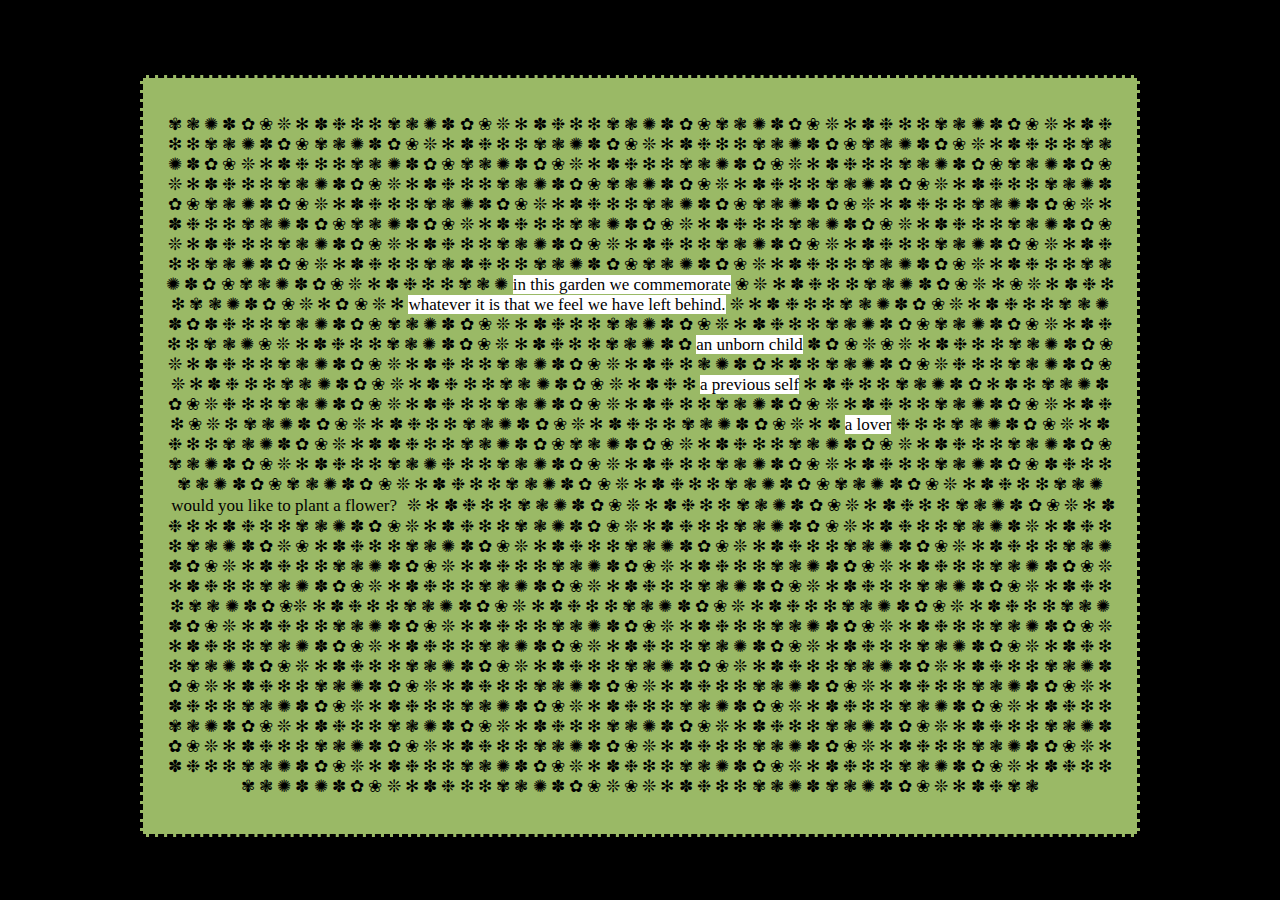
<file: the-garden.html>
<!DOCTYPE html>
<html lang="en">
  <head>
    <!--
      This is the page head - it contains info the browser uses to display the page
      You won't see what's in the head in the page
      Scroll down to the body element for the page content
    -->

    <meta charset="utf-8" />
    <meta name="viewport" content="width=device-width, initial-scale=1" />
    <link rel="icon" href="https://glitch.com/favicon.ico" />

    <!-- 
      This is an HTML comment
      You can write text in a comment and the content won't be visible in the page
    -->

    <title>the rooms</title>

    <!-- Meta tags for SEO and social sharing -->
    <link rel="canonical" href="https://glitch-hello-website.glitch.me/" />
    <meta
      name="description"
      content="A simple website, built with Glitch. Remix it to get your own."
    />
    <meta name="robots" content="index,follow" />
    <meta property="og:title" content="Temple" />
    <meta property="og:type" content="article" />
    <meta property="og:url" content="https://glitch-hello-website.glitch.me/" />
    <meta
      property="og:description"
      content="A simple website, built with Glitch. Remix it to get your own."
    />
    <meta
      property="og:image"
      content="https://cdn.glitch.com/605e2a51-d45f-4d87-a285-9410ad350515%2Fhello-website-social.png?v=1616712748147"
    />
    <meta name="twitter:card" content="summary" />

    <!-- Import the webpage's stylesheet -->
    <link rel="stylesheet" href="/style.css" />

    <!-- Import the webpage's javascript file -->
    <script src="/script.js" defer></script>

    <style>

    </style>
  </head>

  <body id="garden">
    <!--
      This is the body of the page
      Look at the elements and see how they appear in the rendered page on the right
      Each element is defined using tags, with < and > indicating where each one opens and closes
      There are elements for sections of the page, images, text, and more
      The elements include attributes referenced in the CSS for the page style
    -->

    <!--  menu  -->
    <div class="caption">
      <div class="menu">
        <a class="nice-cursor" href="rooms.html">
          go back to all the rooms
        </a>
        <a
          href="https://docs.google.com/forms/d/e/1FAIpQLScF_NAJAGK87S_0UWoLIA9NXU-5fsS62IP8A24jGI7sVoKi3g/viewform?usp=sf_link"
          target="_blank"
          rel="noopener noreferrer"
           class="nice-cursor" 
        >
          share
        </a>
      </div>
    </div>

    <div class="box">
      <span>
        <p id="smaller-screens">
          ✾ ❃ ✺ ✽ ✿ ❀ ❊ ✻ ✽ ❉ ❇︎ ❇︎ ✾ ❃ ✺ ✽ ✿ ❀ ❊ ✻ ✽ ❉ ❇︎ ❇︎ ✾ ❃ ✺ ✽ ✿ ❀ ✾ ❃ ✺
          ✽ ✿ ❀ ❊ ✻ ✽ ❉ ❇︎ ❇︎ ✾ ❃ ✺ ✽ ✿ ❀ ❊ ✻ ✽ ❉ ❇︎ ❇︎ ✾ ❃ ✺ ✽ ✿ ❀ ✾ ❃ ✺ ✽ ✿ ❀
          ❊ ✻ ✽ ❉ ❇︎ ❇︎ ✾ ❃ ✺ ✽ ✿ ❀ ❊ ✻ ✽ ❉ ❇︎ ❇︎ ✾ ❃ ✺ ✽ ✿ ❀ ✾ ❃ ✺ ✽ ✿ ❀ ❊ ✻ ✽
          ❉ ❇︎ ❇︎ ✾ ❃ ✺ ✽ ✿ ❀ ❊ ✻ ✽ ❉ ❇︎ ❇︎ ✾ ❃ ✺ ✽ ✿ ❀ ✾ ❃ ✺ ✽ ✿ ❀ ❊ ✻ ✽ ❉ ❇︎
          ❇︎ ✾ ❃ ✺ ✽ ✿ ❀ ❊ ✻ ✽ ❉ ❇︎ ❇︎ ✾ ❃ ✺ ✽ ✿ ❀ ✾ ❃ ✺ ✽ ✿ ❀ ❊ ✻ ✽ ❉ ❇︎ ❇︎ ✾ ❃
          ✺ ✽ ✿ ❀ ❊ ✻ ✽ ❉ ❇︎ ❇︎ ✾ ❃ ✺ ✽ ✿ ❀ ✾ ❃ ✺ ✽ ✿ ❀ ❊ ✻ ✽ ❉ ❇︎ ❇︎ ✾ ❃ ✺ ✽ ✿
          ❀ ❊ ✻ ✽ ❉ ❇︎ ❇︎ ✾ ❃ ✺ ✽ ✿ ❀ ✾ ❃ ✺ ✽ ✿ ❀ ❊ ✻ ✽ ❉ ❇︎ ❇︎ ✾ ❃ ✺ ✽ ✿ ❀ ❊ ✻
          ✽ ❉ ❇︎ ❇︎ ✾ ❃ ✺ ✽ ✿ ❀ ✾ ❃ ✺ ✽ ✿ ❀ ❊ ✻ ✽ ❉ ❇︎ ❇︎ ✾ ❃ ✺ ✽ ✿ ❀ ❊ ✻ ✽ ❉ ❇︎
          ❇︎ ✾ ❃ ✺ ✽ ✿ ❀ ✾ ❃ ✺ ✽ ✿ ❀ ❊ ✻ ✽ ❉ ❇︎ ❇︎ ✾ ❃ ✺ ✽ ✿ ❀ ❊ ✻ ✽ ❉ ❇︎ ❇︎ ✾ ❃
          ✺ ✽ ✿ ❀ ❊ ✻ ✽ ❉ ❇︎ ❇︎ ✾ ❃ ✺ ✽ ✿ ❀ ❊ ✻ ✽ ❉ ❇︎ ❇︎ ✾ ❃ ✺ ✽ ✿ ❀ ❊ ✻ ✽ ❉ ❇︎
          ❇︎ ✾ ❃ ✺ ✽ ✿ ❀ ❊ ✻ ✽ ❉ ❇︎ ❇︎ ✾ ❃ ✺ ✽ ✿ ❀ ❊ ✻ ✽ ❉ ❇︎ ❇︎ ✾ ❃ ✺ ✽ ✿ ❀ ❊ ✻
          ✽ ❉ ❇︎ ❇︎ ✾ ❃ ✺ ✽ ✿ ❀ ❊ ✻ ✽ ❉ ❇︎ ❇︎ ✾ ❃ ✽ ❉ ❇︎ ❇︎ ✾ ❃ ✺ ✽ ✿ ❀ ✾ ❃ ✺ ✽
          ✿ ❀ ❊ ✻ ✽ ❉ ❇︎ ❇︎ ✾ ❃ ✺ ✽ ✿ ❀ ❊ ✻ ✽ ❉ ❇︎ ❇︎ ✾ ❃ ✺ ✽ ✿ ❀ ✾ ❃ ✺ ✽ ✿ ❀ ❊
          ✻ ✽ ❉ ❇︎ ❇︎ ✾ ❃ ✺
          <mark style="background: white!important"
            >in this garden we commemorate</mark
          >
          ❀ ❊ ✻ ✽ ❉ ❇︎ ❇︎ ✾ ❃ ✺ ✽ ✿ ❀ ❊ ✻ ❀ ❊ ✻ ✽ ❉ ❇︎ ❇︎ ✾ ❃ ✺ ✽ ✿ ❀ ❊ ✻ ✿ ❀ ❊
          ✻
          <mark style="background: white!important"
            >whatever it is that we feel we have left behind.</mark
          >
          ❊ ✻ ✽ ❉ ❇︎ ❇︎ ✾ ❃ ✺ ✽ ✿ ❀ ❊ ✻ ✽ ❉ ❇︎ ❇︎ ✾ ❃ ✺ ✽ ✿ ✽ ❉ ❇︎ ❇︎ ✾ ❃ ✺ ✽ ✿
          ❀ ✾ ❃ ✺ ✽ ✿ ❀ ❊ ✻ ✽ ❉ ❇︎ ❇︎ ✾ ❃ ✺ ✽ ✿ ❀ ❊ ✻ ✽ ❉ ❇︎ ❇︎ ✾ ❃ ✺ ✽ ✿ ❀ ✾ ❃
          ✺ ✽ ✿ ❀ ❊ ✻ ✽ ❉ ❇︎ ❇︎ ✾ ❃ ✺ ❀ ❊ ✻ ✽ ❉ ❇︎ ❇︎ ✾ ❃ ✺ ✽ ✿ ❀ ❊ ✻ ✽ ❉ ❇︎ ❇︎
          ✾ ❃ ✺ ✽ ✿
          <mark style="background: white!important">an unborn child</mark> ✽ ✿ ❀
          ❊ ❀ ❊ ✻ ✽ ❉ ❇︎ ❇︎ ✾ ❃ ✺ ✽ ✿ ❀ ❊ ✻ ✽ ❉ ❇︎ ❇︎ ✾ ❃ ✺ ✽ ✿ ❀ ❊ ✻ ✽ ❉ ❇︎ ❇︎
          ✾ ❃ ✺ ✽ ✿ ❀ ❊ ✻ ✽ ❉ ❇︎ ❃ ✺ ✽ ✿ ✻ ✽ ❇︎ ✾ ❃ ✺ ✽ ✿ ❀ ❊ ❉ ❇︎ ❇︎ ✾ ❃ ✺ ✽ ✿
          ❀ ❊ ✻ ✽ ❉ ❇︎ ❇︎ ✾ ❃ ✺ ✽ ✿ ❀ ❊ ✻ ✽ ❉ ❇︎ ❇︎ ✾ ❃ ✺ ✽ ✿ ❀ ❊ ✻ ✽ ❉ ❇︎
          <mark style="background: white!important">a previous self</mark> ✻ ✽ ❉
          ❇︎ ❇︎ ✾ ❃ ✺ ✽ ✿ ✻ ✽ ❇︎ ✾ ❃ ✺ ✽ ✿ ❀ ❊ ❉ ❇︎ ❇︎ ✾ ❃ ✺ ✽ ✿ ❀ ❊ ✻ ✽ ❉ ❇︎ ❇︎
          ✾ ❃ ✺ ✽ ✿ ❀ ❊ ✻ ✽ ❉ ❇︎ ❇︎ ✾ ❃ ✺ ✽ ✿ ❀ ❊ ✻ ✽ ❉ ❇︎ ❇︎ ✾ ❃ ✺ ✽ ✿ ❀ ❊ ✻ ✽
          ❉ ❇︎ ❀ ❊ ❇︎ ✾ ❃ ✺ ✽ ✿ ❀ ❊ ✻ ✽ ❉ ❇︎ ❇︎ ✾ ❃ ✺ ✽ ✿ ❀ ❊ ✻ ✽ ❉ ❇︎ ❇︎ ✾ ❃ ✺
          ✽ ✿ ❀ ❊ ✻ ✽ <mark style="background: white!important">a lover</mark> ❉
          ❇︎ ❇︎ ✾ ❃ ✺ ✽ ✿ ❀ ❊ ✻ ✽ ❉ ❇︎ ❇︎ ✾ ❃ ✺ ✽ ✿ ❀ ❊ ✻ ✽ ✽ ❉ ❇︎ ❇︎ ✾ ❃ ✺ ✽ ✿
          ❀ ✾ ❃ ✺ ✽ ✿ ❀ ❊ ✻ ✽ ❉ ❇︎ ❇︎ ✾ ❃ ✺ ✽ ✿ ❀ ❊ ✻ ✽ ❉ ❇︎ ❇︎ ✾ ❃ ✺ ✽ ✿ ❀ ✾ ❃
          ✺ ✽ ✿ ❀ ❊ ✻ ✽ ❉ ❇︎ ❇︎ ✾ ❃ ✺ ❉ ❇︎ ❇︎ ✾ ❃ ✺ ✽ ✿ ❀ ❊ ✻ ✽ ❉ ❇︎ ❇︎ ✾ ❃ ✺ ✽
          ✿ ❀ ❊ ✻ ✽ ❉ ❇︎ ❇︎ ✾ ❃ ✺ ✽ ✿ ❀ ✽ ❉ ❇︎ ❇︎ ✾ ❃ ✺ ✽ ✿ ❀ ✾ ❃ ✺ ✽ ✿ ❀ ❊ ✻ ✽
          ❉ ❇︎ ❇︎ ✾ ❃ ✺ ✽ ✿ ❀ ❊ ✻ ✽ ❉ ❇︎ ❇︎ ✾ ❃ ✺ ✽ ✿ ❀ ✾ ❃ ✺ ✽ ✿ ❀ ❊ ✻ ✽ ❉ ❇︎
          ❇︎ ✾ ❃ ✺
          <button id="myBtn" class="button button1 nice-cursor" style="font-family:Avara_Bold Italic;">
            would you like to plant a flower?
          </button>
          ❊ ✻ ✽ ❉ ❇︎ ❇︎ ✾ ❃ ✺ ✽ ✿ ❀ ❊ ✻ ✽ ❉ ❇︎ ❇︎ ✾ ❃ ✺ ✽ ✿ ❀ ❊ ✻ ✽ ❉ ❇︎ ❇︎ ✾ ❃
          ✺ ✽ ✿ ❀ ❊ ✻ ✽ ❉ ❇︎ ✻ ✽ ❉ ❇︎ ❇︎ ✾ ❃ ✺ ✽ ✿ ❀ ❊ ✻ ✽ ❉ ❇︎ ❇︎ ✾ ❃ ✺ ✽ ✿ ❀ ❊
          ✻ ✽ ❉ ❇︎ ❇︎ ✾ ❃ ✺ ✽ ✿ ❀ ❊ ✻ ✽ ❉ ❇︎ ❇︎ ✾ ❃ ✺ ✽ ❊ ✻ ✽ ❉ ❇︎ ❇︎ ✾ ❃ ✺ ✽ ✿
          ❊ ❀ ✻ ✽ ❉ ❇︎ ❇︎ ✾ ❃ ✺ ✽ ✿ ❀ ❊ ✻ ✽ ❉ ❇︎ ❇︎ ✾ ❃ ✺ ✽ ✿ ❀ ❊ ✻ ✽ ❉ ❇︎ ❇︎ ✾
          ❃ ✺ ✽ ✿ ❀ ❊ ✻ ✽ ❉ ❇︎ ❇︎ ✾ ❃ ✺ ✽ ✿ ❀ ❊ ✻ ✽ ❉ ❇︎ ❇︎ ✾ ❃ ✺ ✽ ✿ ❀ ❊ ✻ ✽ ❉
          ❇︎ ❇︎ ✾ ❃ ✺ ✽ ✿ ❀ ❊ ✻ ✽ ❉ ❇︎ ❇︎ ✾ ❃ ✺ ✽ ✿ ❀ ❊ ✻ ✽ ❉ ❇︎ ❇︎ ✾ ❃ ✺ ✽ ✿ ❀
          ❊ ✻ ✽ ❉ ❇︎ ❇︎ ✾ ❃ ✺ ✽ ✿ ❀ ❊ ✻ ✽ ❉ ❇︎ ❇︎ ✾ ❃ ✺ ✽ ✿ ❀ ❊ ✻ ✽ ❉ ❇︎ ❇︎ ✾ ❃
          ✺ ✽ ✿ ❀ ❊ ✻ ✽ ❉ ❇︎ ❇︎ ✾ ❃ ✺ ✽ ✿ ❀ ❊ ✻ ✽ ❉ ❇︎ ❇︎ ✾ ❃ ✺ ✽ ✿ ❀❊ ✻ ✽ ❉ ❇︎
          ❇︎ ✾ ❃ ✺ ✽ ✿ ❀ ❊ ✻ ✽ ❉ ❇︎ ❇︎ ✾ ❃ ✺ ✽ ✿ ❀ ❊ ✻ ✽ ❉ ❇︎ ❇︎ ✾ ❃ ✺ ✽ ✿ ❀ ❊ ✻
          ✽ ❉ ❇︎ ❇︎ ✾ ❃ ✺ ✽ ✿ ❀ ❊ ✻ ✽ ❉ ❇︎ ❇︎ ✾ ❃ ✺ ✽ ✿ ❀ ❊ ✻ ✽ ❉ ❇︎ ❇︎ ✾ ❃ ✺ ✽
          ✿ ❀ ❊ ✻ ✽ ❉ ❇︎ ❇︎ ✾ ❃ ✺ ✽ ✿ ❀ ❊ ✻ ✽ ❉ ❇︎ ❇︎ ✾ ❃ ✺ ✽ ✿ ❀ ❊ ✻ ✽ ❉ ❇︎ ❇︎
          ✾ ❃ ✺ ✽ ✿ ❀ ❊ ✻ ✽ ❉ ❇︎ ❇︎ ✾ ❃ ✺ ✽ ✿ ❀ ❊ ✻ ✽ ❉ ❇︎ ❇︎ ✾ ❃ ✺ ✽ ✿ ❀ ❊ ✻ ✽
          ❉ ❇︎ ❇︎ ✾ ❃ ✺ ✽ ✿ ❀ ❊ ✻ ✽ ❉ ❇︎ ❇︎ ✾ ❃ ✺ ✽ ✿ ❀ ❊ ✻ ✽ ❉ ❇︎ ❇︎ ✾ ❃ ✺ ✽ ✿
          ❀ ❊ ✻ ✽ ❉ ❇︎ ❇︎ ✾ ❃ ✺ ✽ ✿ ❀ ❊ ✻ ✽ ❉ ❇︎ ❇︎ ✾ ❃ ✺ ✽ ✿ ❊ ✻ ✽ ❉ ❇︎ ❇︎ ✾ ❃
          ✺ ✽ ✿ ❀ ❊ ✻ ✽ ❉ ❇︎ ❇︎ ✾ ❃ ✺ ✽ ✿ ❀ ❊ ✻ ✽ ❉ ❇︎ ❇︎ ✾ ❃ ✺ ✽ ✿ ❀ ❊ ✻ ✽ ❉ ❇︎
          ❇︎ ✾ ❃ ✺ ✽ ✿ ❀ ❊ ✻ ✽ ❉ ❇︎ ❇︎ ✾ ❃ ✺ ✽ ✿ ❀ ❊ ✻ ✽ ❉ ❇︎ ❇︎ ✾ ❃ ✺ ✽ ✿ ❀ ❊ ✻
          ✽ ❉ ❇︎ ❇︎ ✾ ❃ ✺ ✽ ✿ ❀ ❊ ✻ ✽ ❉ ❇︎ ❇︎ ✾ ❃ ✺ ✽ ✿ ❀ ❊ ✻ ✽ ❉ ❇︎ ❇︎ ✾ ❃ ✺ ✽
          ✿ ❀ ❊ ✻ ✽ ❉ ❇︎ ❇︎ ✾ ❃ ✺ ✽ ✿ ❀ ❊ ✻ ✽ ❉ ❇︎ ❇︎ ✾ ❃ ✺ ✽ ✿ ❀ ❊ ✻ ✽ ❉ ❇︎ ❇︎
          ✾ ❃ ✺ ✽ ✿ ❀ ❊ ✻ ✽ ❉ ❇︎ ❇︎ ✾ ❃ ✺ ✽ ✿ ❀ ❊ ✻ ✽ ❉ ❇︎ ❇︎ ✾ ❃ ✺ ✽ ✿ ❀ ❊ ✻ ✽
          ❉ ❇︎ ❇︎ ✾ ❃ ✺ ✽ ✿ ❀ ❊ ✻ ✽ ❉ ❇︎ ❇︎ ✾ ❃ ✺ ✽ ✿ ❀ ❊ ✻ ✽ ❉ ❇︎ ❇︎ ✾ ❃ ✺ ✽ ✿
          ❀ ❊ ✻ ✽ ❉ ❇︎ ❇︎ ✾ ❃ ✺ ✽ ✿ ❀ ❊ ✻ ✽ ❉ ❇︎ ❇︎ ✾ ❃ ✺ ✽ ✿ ❀ ❊ ✻ ✽ ❉ ❇︎ ❇︎ ✾
          ❃ ✺ ✽ ✿ ❀ ❊ ✻ ✽ ❉ ❇︎ ❇︎ ✾ ❃ ✺ ✽ ✿ ❀ ❊ ✻ ✽ ❉ ❇︎ ❇︎ ✾ ❃ ✺ ✽ ✿ ❀ ❊ ✻ ✽ ❉
          ❇︎ ❇︎ ✾ ❃ ✺ ✽ ✺ ✽ ✿ ❀ ❊ ✻ ✽ ❉ ❇︎ ❇︎ ✾ ❃ ✺ ✽ ✿ ❀ ❊ ❀ ❊ ✻ ✽ ❉ ❇︎ ❇︎ ✾ ❃
          ✺ ✽ ✾ ❃ ✺ ✽ ✿ ❀ ❊ ✻ ✽ ❉ ✾ ❃
        </p>
      </span>
    </div>

    <!-- The Modal -->
    <div id="myModal" class="modal">
      <!-- Modal content -->
      <div class="modal-content">
        <span class="close"></span>
          ❀ ❀ ❀<br>
          the time between the abortion and my first period was confusing. my
          body felt different, my mind felt different. i felt a deep sadness, as
          if i'd left something behind. but what had i left behind? was it
          really this unborn child of mine that i was grieving or was it
          something else? i think it was something else, a past self. this was
          the moment in which i realised that a layer had been shed and that i
          could now move a little bit lighter and freer. <br> ❀ ❀ ❀
      </div>
    </div>

    <script>
      // Get the modal
      var modal = document.getElementById("myModal");

      // Get the button that opens the modal
      var btn = document.getElementById("myBtn");

      // Get the <span> element that closes the modal
      var span = document.getElementsByClassName("close")[0];

      // When the user clicks the button, open the modal
      btn.onclick = function() {
        modal.style.display = "block";
      };

      // When the user clicks on <span> (x), close the modal
      span.onclick = function() {
        modal.style.display = "none";
      };

      // When the user clicks anywhere outside of the modal, close it
      window.onclick = function(event) {
        if (event.target == modal) {
          modal.style.display = "none";
        }
      };
    </script>
  </body>
</html>
</file>
<file: main.css>
/******************************************************************************
START Glitch hello-app default styles

The styles in this section do some minimal CSS resets, set default fonts and 
colors, and handle the layout for our footer and "Remix on Glitch" button. If
you're new to CSS they may seem a little complicated, but you can scroll down
to this section's matching END comment to see page-specific styles.
******************************************************************************/

/* 
  The style rules specify elements by type and by attributes such as class and ID
  Each section indicates an element or elements, then lists the style properties to apply
  See if you can cross-reference the rules in this file with the elements in index.html
*/

/* Our default values set as CSS variables */
:root {
  --color-bg: #000000;
  --color-text-main: #FFFFFF;
  /*   --color-primary: #FFFF00; */
  --wrapper-height: 87vh;
  /*   --image-max-width: 300px; */
  /*   --image-margin: 3rem; */
}

/* Basic page style resets */
* {
  box-sizing: border-box;
}
[hidden] {
  display: none !important;
}

/* Import fonts */
@font-face {
  font-family: HK Grotesk;
  src: url("https://cdn.glitch.com/605e2a51-d45f-4d87-a285-9410ad350515%2FHKGrotesk-Regular.otf?v=1603136326027")
    format("opentype");
}
@font-face {
  font-family: HK Grotesk;
  font-weight: bold;
  src: url("https://cdn.glitch.com/605e2a51-d45f-4d87-a285-9410ad350515%2FHKGrotesk-Bold.otf?v=1603136323437")
    format("opentype");
}

@font-face {
  font-family: "terminal_grotesque";
  src: url("https://cdn.glitch.com/881568ba-9108-451e-8580-e3af938cc2b7%2Fterminal-grotesque-webfont.eot?v=1625672211925");
  src: url("terminal-grotesque-webfont.eot?#iefix") format("embedded-opentype"),
    url("https://cdn.glitch.com/881568ba-9108-451e-8580-e3af938cc2b7%2Fterminal-grotesque-webfont.woff2?v=1625672212187")
      format("woff2"),
    url("https://cdn.glitch.com/881568ba-9108-451e-8580-e3af938cc2b7%2Fterminal-grotesque-webfont.woff?v=1625672212207")
      format("woff"),
    url("https://cdn.glitch.com/881568ba-9108-451e-8580-e3af938cc2b7%2Fterminal-grotesque-webfont.ttf?v=1625672212466")
      format("truetype"),
    url("https://cdn.glitch.com/881568ba-9108-451e-8580-e3af938cc2b7%2Fterminal-grotesque-webfont.svg?v=1625672212433")
      format("svg");
  font-weight: normal;
  font-style: normal;
}

@font-face {
  font-family: "Steps_Mono_Thin";
  src: url("https://cdn.glitch.global/881568ba-9108-451e-8580-e3af938cc2b7/Steps-Mono-Thin.otf?v=1710767661891");
  src: url("https://cdn.glitch.global/881568ba-9108-451e-8580-e3af938cc2b7/Steps-Mono-Thin.otf?v=1710767661891")
      format("embedded-opentype"),
    url("https://cdn.glitch.global/881568ba-9108-451e-8580-e3af938cc2b7/Steps-Mono-Thin.otf?v=1710767661891")
      format("woff"),
    url("https://cdn.glitch.global/881568ba-9108-451e-8580-e3af938cc2b7/Steps-Mono-Thin.otf?v=1710767661891")
      format("woff2"),
    url("https://cdn.glitch.global/881568ba-9108-451e-8580-e3af938cc2b7/Steps-Mono-Thin.otf?v=1710767661891")
      format("truetype");
  font-weight: normal;
  font-style: normal;
}


@font-face {
  font-family: "Avara_Bold";
  src: url("https://cdn.glitch.com/881568ba-9108-451e-8580-e3af938cc2b7%2FAvara-Bold.eot?v=1626261788966");
  src: url("https://cdn.glitch.com/881568ba-9108-451e-8580-e3af938cc2b7%2FAvara-Bold.eot?v=1626261788966")
      format("embedded-opentype"),
    url("https://cdn.glitch.com/881568ba-9108-451e-8580-e3af938cc2b7%2FAvara-Bold.woff?v=1626261789964")
      format("woff"),
    url("https://cdn.glitch.com/881568ba-9108-451e-8580-e3af938cc2b7%2FAvara-Bold.woff2?v=1626261789673")
      format("woff2"),
    url("https://cdn.glitch.com/881568ba-9108-451e-8580-e3af938cc2b7%2FAvara-Bold.ttf?v=1626261789232")
      format("truetype");
  font-weight: normal;
  font-style: normal;
}

@font-face {
  font-family: "Avara_Bold Italic";
  src: url("https://cdn.glitch.com/881568ba-9108-451e-8580-e3af938cc2b7%2FAvara-BoldItalic.eot?v=1626261795983");
  src: url("https://cdn.glitch.com/881568ba-9108-451e-8580-e3af938cc2b7%2FAvara-BoldItalic.eot?v=1626261795983")
      format("embedded-opentype"),
    url("https://cdn.glitch.com/881568ba-9108-451e-8580-e3af938cc2b7%2FAvara-BoldItalic.woff?v=1626261796489")
      format("woff"),
    url("https://cdn.glitch.com/881568ba-9108-451e-8580-e3af938cc2b7%2FAvara-BoldItalic.woff2?v=1626261796772")
      format("woff2"),
    url("https://cdn.glitch.com/881568ba-9108-451e-8580-e3af938cc2b7%2FAvara-BoldItalic.ttf?v=1626261796197")
      format("truetype");
  font-weight: normal;
  font-style: normal;
}

@font-face {
  font-family: "Avara_Black";
  src: url("https://cdn.glitch.com/881568ba-9108-451e-8580-e3af938cc2b7%2FAvara-Black.eot?v=1626261779680");
  src: url("https://cdn.glitch.com/881568ba-9108-451e-8580-e3af938cc2b7%2FAvara-Black.eot?v=1626261779680")
      format("embedded-opentype"),
    url("https://cdn.glitch.com/881568ba-9108-451e-8580-e3af938cc2b7%2FAvara-Black.woff?v=1626261779937")
      format("woff"),
    url("https://cdn.glitch.com/881568ba-9108-451e-8580-e3af938cc2b7%2FAvara-Black.woff2?v=1626261779880")
      format("woff2"),
    url("https://cdn.glitch.com/881568ba-9108-451e-8580-e3af938cc2b7%2FAvara-Black.ttf?v=1626261780034")
      format("truetype");
  font-weight: normal;
  font-style: normal;
}

/******************************************************************************
END Glitch hello-app default styles
******************************************************************************/

body {
  font-family: "Avara_Bold Italic";
  background-color: var(--color-bg);
  cursor: url("data:image/svg+xml;utf8,<svg xmlns='http://www.w3.org/2000/svg'  width='40' height='48' viewport='0 0 100 100' style='fill:black;font-size:24px;'><text y='50%'>💧</text></svg>")
      16 0,
    auto;
}

/* Page structure */
.wrapper {
  margin-top: 100px;
  display: flex;
  justify-content: center;
}

.square {
  width: 250px;
  height: 230px;
  margin: 5px;
  display: flex;
  justify-content: center;
}

/* Very light scaling for our illustration */
.title {
  color: #FFFFFF;
  text-align: center;
  font-family: "Avara_Bold", serif;
  font-style: normal;
  font-weight: bold;
  font-size: 15px;
  line-height: 150%;
  margin: auto;
}

#entrance {
  font-family: "Avara_Bold Italic", serif italic;
}

#illustration {
  min-width: 350px;
  height: auto;
  padding: 10px;
  margin-left: auto;
  margin-right: auto;
}

h2 {
  font-size: 20px;
  text-align: center;
  line-height: 35px;
  font-family: "Avara_Bold Italic", serif italic;
}

p {
  font-size: 17px;
  text-align: center;
  line-height: 20px;
  font-family: "Avara_Bold Italic", serif italic;
}

/* Rooms styling*/
.rooms {
  background-color: #ffb0b3;
  color: #000000;
}

#temple-bg {
  /* The image used */
  background-image: url("https://cdn.glitch.com/881568ba-9108-451e-8580-e3af938cc2b7%2Ftemple-bg-2.jpg?v=1626854108356");

  /* Full height */
  height: 100%;

  /* Center and scale the image nicely */
  background-position: center;
  background-repeat: no-repeat;
  background-size: cover;
}

a:link {
  text-decoration: none;
  color: black;
  text-transform: uppercase;
  font-family: monospace;
  border: dotted;
  padding: 10px;
}

a:hover {
  cursor: url("data:image/svg+xml;utf8,<svg xmlns='http://www.w3.org/2000/svg'  width='40' height='48' viewport='0 0 100 100' style='fill:black;font-size:24px;'><text y='50%'>🦋</text></svg>")
      16 0,
    auto;
}

a:visited {
  color: black;
  text-transform: uppercase;
  font-family: monospace;
}

.menu {
  display: flex;
  justify-content: space-between;
  margin: 1%;
}

.caption {
  position: absolute;
  left: 0;
  top: 0.5%;
  width: 100%;
}

/* css for stories */

.circle {
  width: 25em;
  height: 25em;
  position: absolute;
  z-index: 0;
  top: 40%;
  left: 40%;
}

.circle .border {
  position: absolute;
  z-index: -10;
  top: 0;
  bottom: -2px;
  left: 0;
  right: -2px;
  background: transparent;
  /*   border-radius: 50%;
  border: 2px dotted black; */
}

.star-container {
  width: auto;
  height: 450px;
  position: relative;
  margin-bottom: 5em;
}

.cuerpos-trazados {
  width: 350px;
  border-style: solid;
  border-color: white;
  border-width: 1px;
  border-radius: 25%;
}

#anahuacalli-portal {
  text-decoration: underline;
  color: black;
  font-size: 300%;
  text-transform: lowercase;
  font-family: monospace;
  border: solid;
  border-width: 0px;
  padding: 0; 
}

#tracing-bodies-link {
  font-family: "Avara_Bold Italic", serif italic !important;
  text-decoration: underline;
  color: white;
  text-transform: lowercase;
  border-width: 0px;
  padding: 0; 
}

#tracing-spaces-link {
    color: pink;
    border-width: 0px;
  padding: 0; 
    text-transform: lowercase;
    text-decoration: underline;
}

.centered-text {
  width: 500px;
  padding: 30px;
  word-wrap: break-word;
  margin: 0;
  position: absolute;
  top: 50%;
  left: 50%;
  line-height: 1.5em;
  -ms-transform: translate(-50%, -50%);
  transform: translate(-50%, -50%);
}

.centered-text-2 {
  width: 500px;
  padding: 30px;
  word-wrap: break-word;
  margin: 0;
  position: absolute;
  display: flex;
  align-items:center;
  flex-direction: column;
  top: 50%;
  left: 50%;
  line-height: 1.5em;
  -ms-transform: translate(-50%, -50%);
  transform: translate(-50%, -50%);
}

.text-3 {
  width: 400px;
  padding: 30px;
  word-wrap: break-word;
  margin: 0;
  position: absolute;
  display: flex;
  align-items:center;
  flex-direction: column;
  top: 50%;
  left: 10%;
  -ms-transform: translate(-180%, -50%);
  transform: translate(-180%, -50%);
}

#text-silence {
  text-decoration: line-through;
}

.text-information {
  border-style: dotted;
  border-color: white;
  border-width: 2px;
  border-radius: 50%;
  padding: 20px;
  color: white;
}

#text-affirmation {
  border-style: double;
  border-color: black;
  border-width: 3px;
  border-radius: 10px;
  background: white;
  padding-top: 2px;
  padding-bottom: 2px;
  padding-left: 20px;
  padding-right: 20px;
}

#text-sharing {
  border-style: dotted;
  border-color: black;
  border-width: 2px;
  border-radius: 50%;
  padding: 20px;
}

#text-music {
  border-style: double;
  border-color: black;
  border-width: 5px;
  border-radius: 50px;
  padding: 20px;
  background-color: #ffb0b3;
}

#text-dancing {
  font-family: "Avara_Bold Italic", serif italic;
  text-align: center;
  border-style: double;
  border-color: black;
  border-width: 4px;
  border-radius: 40px;
  padding: 20px;
  background-color: #ffb0b3;
}

#text-anahuacalli {
  font-family: "Steps_Mono_Thin", monospace;
  line-height: 140%;
  color: white;
  text-align: left;
  padding: 20px;
}

.nice-cursor:hover {
  cursor: url("data:image/svg+xml;utf8,<svg xmlns='http://www.w3.org/2000/svg'  width='40' height='48' viewport='0 0 100 100' style='fill:black;font-size:24px;'><text y='50%'>🦋</text></svg>")
      16 0,
    auto;
}


#floorplan {
  display: block;
  margin-left: auto;
  margin-right: auto;
  padding: 10px;
  place-items: center;
  max-width: 38%;
}

.button-ts {
  border: double;
  padding: 5px;
  text-decoration: none;
  font-size: 16px;
  transition-duration: 0.4s;
  cursor: pointer;
  font-size: 14px;
  text-align: center;
  line-height: 20px;
  font-family: "Avara_Bold Italic", serif italic;
  margin-top: 15px;
  margin-left: 15px;
position: absolute;
      }

.button1-ts {
  background-color: #ffb0b3;
  color: black;
}

.button1-ts:hover {
  background-color: white;
  color: black;
}

.buttons {
  position: fixed;
  top: 55%;
  left: 50%;
  -webkit-transform: translate(-50%, -50%);
  transform: translate(-50%, -50%);
}

.lily {
  width: 1200px;
}

.rose {
  left: 30%;
}

.blackberry {
  width: 150%;
  max-width: 1000px;
  height: auto;
}

.container {
  display: none;
  z-index: 1000;
  border: 4px dotted white;
  padding: 20px;
  background-color: black;
  width: 500px;
  text-align: justify;
  color: white;
  font-size: 1em;
  font-family: monospace;
  line-height: 1.5em;
}

#first-container {
  top: 0;
  right: 0;
  position: absolute;
}

#second-container {
  top: 15px;
  left: 500px;
  position: absolute;
}

#third-container {
  top: 20px;
  left: 1000px;
  position: absolute;
}

/* G A R D E N */

#garden {
  /* The image used */
  background-image: url("https://cdn.glitch.com/881568ba-9108-451e-8580-e3af938cc2b7%2Fflower-bg.jpg?v=1626853097617");

  /* Full height */
  height: 100%;

  /* Center and scale the image nicely */
  background-position: center;
  background-repeat: no-repeat;
  background-size: cover;
}
.box {
  width: 1000px;
  padding: 20px;
  border-style: dashed;
  border-color: black;
  border-width: 3px;
  word-wrap: break-word;
  margin-left: auto;
  margin-right: auto;
  margin-top: 75px;
  background-color: #9ab966;
}

/* The Modal (background) */
.modal {
  display: none; /* Hidden by default */
  position: fixed; /* Stay in place */
  z-index: 1; /* Sit on top */
  padding-top: 600px; /* Location of the box */
  left: 800px;
  top: 0;
  width: 40%;
  height: 100%; /* Full height */
  overflow: auto; /* Enable scroll if needed */
}

/* Modal Content */
.modal-content {
  background-color: black;
  margin: auto;
  padding: 20px;
  border: 1px dashed white;
  width: 80%;
  text-align: justify;
  text-align-last: center;
  color: white;
  font-size: 1em;
  font-family: monospace;
  line-height: 1.5em;
}

.button {
  border: none;
  text-decoration: none;
  font-size: 16px;
  transition-duration: 0.4s;
  cursor: pointer;
  font-size: 17px;
  text-align: center;
  line-height: 20px;
  font-family: "Avara_Bold Italic", serif italic;
}

.button1 {
  background-color: #9ab966;
  color: black;
}

.button1:hover {
  background-color: #FF5733;
  color: white;
}

.close: hover;

/* S i l e n c e */

/* A F F I R M A T I O N  */
.affirmation {
  /* The image used */
  background-image: url("https://cdn.glitch.com/881568ba-9108-451e-8580-e3af938cc2b7%2FBG-affirmation.jpg?v=1626855760835");

  /* Full height */
  height: 100%;

  /* Center and scale the image nicely */
  background-position: center;
  background-repeat: no-repeat;
  background-size: cover;
}

.image-buttons-aff {
  position: fixed;
  width: 40%;
  height: 30%;
  top: 30%;
  left: 70%;
  -webkit-transform: translate(-50%, -50%);
  transform: translate(-50%, -50%);
}

/* I n f o r m a t i o n */
.information {
  /* The image used */
  background-image: url("https://cdn.glitch.com/881568ba-9108-451e-8580-e3af938cc2b7%2Fbg-information.jpg?v=1626856800303");

  /* Full height */
  height: 100%;

  /* Center and scale the image nicely */
  background-position: center;
  background-repeat: no-repeat;
  background-size: cover;
}

.information-extra {
  display: flex;
  flex-direction: column;
  justify-content: space-between;
  height: 100%;
  width: 40%;
  padding: 200px;
  font-family: monospace;
  font-size: 16px;
  text-align: center;
}

.info-boxes {
  background-color: white;
  padding: 10px;
  line-height: 1.5em;
}

/* M u S i C */
.music {
  /* The image used */
  background-image: url("https://cdn.glitch.com/881568ba-9108-451e-8580-e3af938cc2b7%2Fmusic-BG.jpg?v=1626856379185");

  /* Full height */
  height: 100%;

  /* Center and scale the image nicely */
  background-position: center;
  background-repeat: no-repeat;
  background-size: cover;
}

/* M O B I L E */
/* M O B I L E */
/* M O B I L E */
/* M O B I L E */
/* Responsive layout - makes the three columns stack on top of each other instead of next to each other */
@media (max-width: 1149px) {
  p {
    font-size: 12px;
    text-align: center;
    line-height: 20px;
    font-family: "Avara_Bold Italic", serif italic;
  }

  #illustration {
/*     max-width: 300px; */
/*     height: auto; */
/*     padding: 10px; */
/*     position: fixed; */
/*     top: 50%;
    left: 50%; */
/*     -webkit-transform: translate(-50%, -50%);
    transform: translate(-50%, -50%); */
  }

  .wrapper {
    margin-top: 0;
    display: flex;
    justify-content: center;
  }

  .circle {
    width: 18em;
    height: 18em;
    left: 4.5em;
    top: -6.5em;
  }

  #sharing-text {
    text-align: center !important;
    z-index: 1;
    font-size: 1.5em;
  }

  .centered-text {
    width: 350px;
    padding: 30px;
    word-wrap: break-word;
    margin: 0;
    position: absolute;
    top: 50%;
    left: 50%;
    -ms-transform: translate(-50%, -50%);
    transform: translate(-50%, -50%);
  }
  
  .text-3 {
  width: 280px;
  padding: 0px;
  word-wrap: break-word;
  background-color: black;
    border: dotted;
    border-color: white;
  margin: 0;
  overflow: scroll;
  position: absolute;
  display: flex;
  align-items:center;
  flex-direction: column;
  -ms-transform: translate(-50%, 40%);
  transform: translate(-50%, 40%);
}

  .buttons {
    /*     border-style: dotted;
  border-color: blue;   */
    position: fixed;
    top: 55%;
    left: 50%;
    -webkit-transform: translate(-50%, -50%);
    transform: translate(-50%, -50%);
  }

  .container {
    display: none;
    z-index: 1000;
    border: 4px dotted white;
    padding: 20px;
    background-color: black;
    width: 300px;
    height: 600px;
    text-align: justify;
    color: white;
    font-size: 1em;
    font-family: monospace;
    line-height: 1.5em;
    overflow-y: scroll;
  }

  .lily {
    width: 800%;
    max-width: 1000px;
    height: auto;
  }

  .blackberry {
    width: 300%;
    max-width: 1000px;
    height: auto;
  }

  .rose {
    top: 70%;
    width: 150%;
    max-width: 1000px;
    height: auto;
  }

  #first-container {
    position: fixed;
    top: 50%;
    left: 50%;
    -webkit-transform: translate(-50%, -50%);
    transform: translate(-50%, -50%);
  }

  /*  affirmation for mobile */

  #text-affirmation {
    border-style: double;
    border-color: black;
    border-width: 3px;
    border-radius: 10px;
    background: white;
    padding-top: 2px;
    padding-bottom: 2px;
    padding-left: 20px;
    padding-right: 20px;
    width: 50%;
  }

  .image-buttons-aff {
    position: fixed;
    width: 20%;
    height: 20%;
    top: 50%;
    left: 50%;
    -webkit-transform: translate(-50%, -50%);
    transform: translate(-50%, -50%);
  }

  /*   information for mobile */

  .information-extra {
    display: flex;
    flex-direction: column;
    justify-content: space-between;
    height: 100%;
    width: 100%;
    padding: 70px;
    font-family: monospace;
    font-size: 8px;
    text-align: center;
  }

  .info-boxes {
    border-style: dotted;
    border-color: black;
    background-color: white;
    padding: 10px;
    line-height: 1.5em;
    overflow-y: scroll;
    width: 140px;
  }

  /*  garden for mobile  */

  .box {
    width: 90%;
    padding: 10px;
    border-style: dashed;
    border-color: black;
    border-width: 2px;
    word-wrap: break-word;
    margin-left: auto;
    margin-right: auto;
    margin-top: 75px;
    background-color: #9ab966;
  }

  #smaller-screens {
    font-size: 10px;
  }

  #myBtn {
    font-size: 10px;
  }

  .modal {
    display: none; /* Hidden by default */
    position: fixed; /* Stay in place */
    z-index: 1; /* Sit on top */
    padding-top: 20%; /* Location of the box */
    left: 20%;
    top: 0;
    width: 60%;
    height: 100%; /* Full height */
    overflow: auto; /* Enable scroll if needed */
  }
}

@media (max-width: 600px) {
  .circle {
    width: 13em;
    height: 13em;
    left: -6.5em;
    top: -3em;
  }

  #sharing-text {
    text-align: center !important;
    z-index: 1;
    font-size: 0.7em;
  }

  #myVideo {
    height: 100%;
  }

  #floorplan {
    display: block;
    margin-left: auto;
    margin-right: auto;
    padding: 10px;
    place-items: center;
    max-width: 95%;
  }

  h2 {
    padding: 10px;
    font-size: 17px;
    text-align: center;
    line-height: 30px;
    font-family: "Avara_Bold Italic", serif italic;
  }
}

@media (max-width: 500px) {
  .column {
    width: 100%;
  }
}
</file>
<file: style.css>
/******************************************************************************
START Glitch hello-app default styles

The styles in this section do some minimal CSS resets, set default fonts and 
colors, and handle the layout for our footer and "Remix on Glitch" button. If
you're new to CSS they may seem a little complicated, but you can scroll down
to this section's matching END comment to see page-specific styles.
******************************************************************************/

/* 
  The style rules specify elements by type and by attributes such as class and ID
  Each section indicates an element or elements, then lists the style properties to apply
  See if you can cross-reference the rules in this file with the elements in index.html
*/

/* Our default values set as CSS variables */
:root {
  --color-bg: #000000;
  --color-text-main: #FFFFFF;
  /*   --color-primary: #FFFF00; */
  --wrapper-height: 87vh;
  /*   --image-max-width: 300px; */
  /*   --image-margin: 3rem; */
}

/* Basic page style resets */
* {
  box-sizing: border-box;
}
[hidden] {
  display: none !important;
}

/* Import fonts */
@font-face {
  font-family: HK Grotesk;
  src: url("https://cdn.glitch.com/605e2a51-d45f-4d87-a285-9410ad350515%2FHKGrotesk-Regular.otf?v=1603136326027")
    format("opentype");
}
@font-face {
  font-family: HK Grotesk;
  font-weight: bold;
  src: url("https://cdn.glitch.com/605e2a51-d45f-4d87-a285-9410ad350515%2FHKGrotesk-Bold.otf?v=1603136323437")
    format("opentype");
}

@font-face {
  font-family: "terminal_grotesque";
  src: url("https://cdn.glitch.com/881568ba-9108-451e-8580-e3af938cc2b7%2Fterminal-grotesque-webfont.eot?v=1625672211925");
  src: url("terminal-grotesque-webfont.eot?#iefix") format("embedded-opentype"),
    url("https://cdn.glitch.com/881568ba-9108-451e-8580-e3af938cc2b7%2Fterminal-grotesque-webfont.woff2?v=1625672212187")
      format("woff2"),
    url("https://cdn.glitch.com/881568ba-9108-451e-8580-e3af938cc2b7%2Fterminal-grotesque-webfont.woff?v=1625672212207")
      format("woff"),
    url("https://cdn.glitch.com/881568ba-9108-451e-8580-e3af938cc2b7%2Fterminal-grotesque-webfont.ttf?v=1625672212466")
      format("truetype"),
    url("https://cdn.glitch.com/881568ba-9108-451e-8580-e3af938cc2b7%2Fterminal-grotesque-webfont.svg?v=1625672212433")
      format("svg");
  font-weight: normal;
  font-style: normal;
}

@font-face {
  font-family: "Steps_Mono_Thin";
  src: url("https://cdn.glitch.global/881568ba-9108-451e-8580-e3af938cc2b7/Steps-Mono-Thin.otf?v=1710767661891");
  src: url("https://cdn.glitch.global/881568ba-9108-451e-8580-e3af938cc2b7/Steps-Mono-Thin.otf?v=1710767661891")
      format("embedded-opentype"),
    url("https://cdn.glitch.global/881568ba-9108-451e-8580-e3af938cc2b7/Steps-Mono-Thin.otf?v=1710767661891")
      format("woff"),
    url("https://cdn.glitch.global/881568ba-9108-451e-8580-e3af938cc2b7/Steps-Mono-Thin.otf?v=1710767661891")
      format("woff2"),
    url("https://cdn.glitch.global/881568ba-9108-451e-8580-e3af938cc2b7/Steps-Mono-Thin.otf?v=1710767661891")
      format("truetype");
  font-weight: normal;
  font-style: normal;
}


@font-face {
  font-family: "Avara_Bold";
  src: url("https://cdn.glitch.com/881568ba-9108-451e-8580-e3af938cc2b7%2FAvara-Bold.eot?v=1626261788966");
  src: url("https://cdn.glitch.com/881568ba-9108-451e-8580-e3af938cc2b7%2FAvara-Bold.eot?v=1626261788966")
      format("embedded-opentype"),
    url("https://cdn.glitch.com/881568ba-9108-451e-8580-e3af938cc2b7%2FAvara-Bold.woff?v=1626261789964")
      format("woff"),
    url("https://cdn.glitch.com/881568ba-9108-451e-8580-e3af938cc2b7%2FAvara-Bold.woff2?v=1626261789673")
      format("woff2"),
    url("https://cdn.glitch.com/881568ba-9108-451e-8580-e3af938cc2b7%2FAvara-Bold.ttf?v=1626261789232")
      format("truetype");
  font-weight: normal;
  font-style: normal;
}

@font-face {
  font-family: "Avara_Bold Italic";
  src: url("https://cdn.glitch.com/881568ba-9108-451e-8580-e3af938cc2b7%2FAvara-BoldItalic.eot?v=1626261795983");
  src: url("https://cdn.glitch.com/881568ba-9108-451e-8580-e3af938cc2b7%2FAvara-BoldItalic.eot?v=1626261795983")
      format("embedded-opentype"),
    url("https://cdn.glitch.com/881568ba-9108-451e-8580-e3af938cc2b7%2FAvara-BoldItalic.woff?v=1626261796489")
      format("woff"),
    url("https://cdn.glitch.com/881568ba-9108-451e-8580-e3af938cc2b7%2FAvara-BoldItalic.woff2?v=1626261796772")
      format("woff2"),
    url("https://cdn.glitch.com/881568ba-9108-451e-8580-e3af938cc2b7%2FAvara-BoldItalic.ttf?v=1626261796197")
      format("truetype");
  font-weight: normal;
  font-style: normal;
}

@font-face {
  font-family: "Avara_Black";
  src: url("https://cdn.glitch.com/881568ba-9108-451e-8580-e3af938cc2b7%2FAvara-Black.eot?v=1626261779680");
  src: url("https://cdn.glitch.com/881568ba-9108-451e-8580-e3af938cc2b7%2FAvara-Black.eot?v=1626261779680")
      format("embedded-opentype"),
    url("https://cdn.glitch.com/881568ba-9108-451e-8580-e3af938cc2b7%2FAvara-Black.woff?v=1626261779937")
      format("woff"),
    url("https://cdn.glitch.com/881568ba-9108-451e-8580-e3af938cc2b7%2FAvara-Black.woff2?v=1626261779880")
      format("woff2"),
    url("https://cdn.glitch.com/881568ba-9108-451e-8580-e3af938cc2b7%2FAvara-Black.ttf?v=1626261780034")
      format("truetype");
  font-weight: normal;
  font-style: normal;
}

/******************************************************************************
END Glitch hello-app default styles
******************************************************************************/

body {
  font-family: "Avara_Bold Italic";
  background-color: var(--color-bg);
  cursor: url("data:image/svg+xml;utf8,<svg xmlns='http://www.w3.org/2000/svg'  width='40' height='48' viewport='0 0 100 100' style='fill:black;font-size:24px;'><text y='50%'>💧</text></svg>")
      16 0,
    auto;
}

/* Page structure */
.wrapper {
  margin-top: 100px;
  display: flex;
  justify-content: center;
}

.square {
  width: 250px;
  height: 230px;
  margin: 5px;
  display: flex;
  justify-content: center;
}

/* Very light scaling for our illustration */
.title {
  color: #FFFFFF;
  text-align: center;
  font-family: "Avara_Bold", serif;
  font-style: normal;
  font-weight: bold;
  font-size: 15px;
  line-height: 150%;
  margin: auto;
}

#entrance {
  font-family: "Avara_Bold Italic", serif italic;
}

#illustration {
  min-width: 350px;
  height: auto;
  padding: 10px;
  margin-left: auto;
  margin-right: auto;
}

h2 {
  font-size: 20px;
  text-align: center;
  line-height: 35px;
  font-family: "Avara_Bold Italic", serif italic;
}

p {
  font-size: 17px;
  text-align: center;
  line-height: 20px;
  font-family: "Avara_Bold Italic", serif italic;
}

/* Rooms styling*/
.rooms {
  background-color: #ffb0b3;
  color: #000000;
}

#temple-bg {
  /* The image used */
  background-image: url("https://cdn.glitch.com/881568ba-9108-451e-8580-e3af938cc2b7%2Ftemple-bg-2.jpg?v=1626854108356");

  /* Full height */
  height: 100%;

  /* Center and scale the image nicely */
  background-position: center;
  background-repeat: no-repeat;
  background-size: cover;
}

a:link {
  text-decoration: none;
  color: black;
  text-transform: uppercase;
  font-family: monospace;
  border: dotted;
  padding: 10px;
}

a:hover {
  cursor: url("data:image/svg+xml;utf8,<svg xmlns='http://www.w3.org/2000/svg'  width='40' height='48' viewport='0 0 100 100' style='fill:black;font-size:24px;'><text y='50%'>🦋</text></svg>")
      16 0,
    auto;
}

a:visited {
  color: black;
  text-transform: uppercase;
  font-family: monospace;
}

.menu {
  display: flex;
  justify-content: space-between;
  margin: 1%;
}

.caption {
  position: absolute;
  left: 0;
  top: 0.5%;
  width: 100%;
}

/* css for stories */

.circle {
  width: 25em;
  height: 25em;
  position: absolute;
  z-index: 0;
  top: 40%;
  left: 40%;
}

.circle .border {
  position: absolute;
  z-index: -10;
  top: 0;
  bottom: -2px;
  left: 0;
  right: -2px;
  background: transparent;
  /*   border-radius: 50%;
  border: 2px dotted black; */
}

.star-container {
  width: auto;
  height: 450px;
  position: relative;
  margin-bottom: 5em;
}

.cuerpos-trazados {
  width: 350px;
  border-style: solid;
  border-color: white;
  border-width: 1px;
  border-radius: 25%;
}

#anahuacalli-portal {
  text-decoration: underline;
  color: black;
  font-size: 300%;
  text-transform: lowercase;
  font-family: monospace;
  border: solid;
  border-width: 0px;
  padding: 0; 
}

#tracing-bodies-link {
  font-family: "Avara_Bold Italic", serif italic !important;
  text-decoration: underline;
  color: white;
  text-transform: lowercase;
  border-width: 0px;
  padding: 0; 
}

#tracing-spaces-link {
    color: pink;
    border-width: 0px;
  padding: 0; 
    text-transform: lowercase;
    text-decoration: underline;
}

.centered-text {
  width: 500px;
  padding: 30px;
  word-wrap: break-word;
  margin: 0;
  position: absolute;
  top: 50%;
  left: 50%;
  line-height: 1.5em;
  -ms-transform: translate(-50%, -50%);
  transform: translate(-50%, -50%);
}

.centered-text-2 {
  width: 500px;
  padding: 30px;
  word-wrap: break-word;
  margin: 0;
  position: absolute;
  display: flex;
  align-items:center;
  flex-direction: column;
  top: 50%;
  left: 50%;
  line-height: 1.5em;
  -ms-transform: translate(-50%, -50%);
  transform: translate(-50%, -50%);
}

.text-3 {
  width: 400px;
  padding: 30px;
  word-wrap: break-word;
  margin: 0;
  position: absolute;
  display: flex;
  align-items:center;
  flex-direction: column;
  top: 50%;
  left: 10%;
  -ms-transform: translate(-180%, -50%);
  transform: translate(-180%, -50%);
}

#text-silence {
  text-decoration: line-through;
}

.text-information {
  border-style: dotted;
  border-color: white;
  border-width: 2px;
  border-radius: 50%;
  padding: 20px;
  color: white;
}

#text-affirmation {
  border-style: double;
  border-color: black;
  border-width: 3px;
  border-radius: 10px;
  background: white;
  padding-top: 2px;
  padding-bottom: 2px;
  padding-left: 20px;
  padding-right: 20px;
}

#text-sharing {
  border-style: dotted;
  border-color: black;
  border-width: 2px;
  border-radius: 50%;
  padding: 20px;
}

#text-music {
  border-style: double;
  border-color: black;
  border-width: 5px;
  border-radius: 50px;
  padding: 20px;
  background-color: #ffb0b3;
}

#text-dancing {
  font-family: "Avara_Bold Italic", serif italic;
  text-align: center;
  border-style: double;
  border-color: black;
  border-width: 4px;
  border-radius: 40px;
  padding: 20px;
  background-color: #ffb0b3;
}

#text-anahuacalli {
  font-family: "Steps_Mono_Thin", monospace;
  line-height: 140%;
  color: white;
  text-align: left;
  padding: 20px;
}

.nice-cursor:hover {
  cursor: url("data:image/svg+xml;utf8,<svg xmlns='http://www.w3.org/2000/svg'  width='40' height='48' viewport='0 0 100 100' style='fill:black;font-size:24px;'><text y='50%'>🦋</text></svg>")
      16 0,
    auto;
}


#floorplan {
  display: block;
  margin-left: auto;
  margin-right: auto;
  padding: 10px;
  place-items: center;
  max-width: 38%;
}

.button-ts {
  border: double;
  padding: 5px;
  text-decoration: none;
  font-size: 16px;
  transition-duration: 0.4s;
  cursor: pointer;
  font-size: 14px;
  text-align: center;
  line-height: 20px;
  font-family: "Avara_Bold Italic", serif italic;
  margin-top: 15px;
  margin-left: 15px;
position: absolute;
      }

.button1-ts {
  background-color: #ffb0b3;
  color: black;
}

.button1-ts:hover {
  background-color: white;
  color: black;
}

.buttons {
  position: fixed;
  top: 55%;
  left: 50%;
  -webkit-transform: translate(-50%, -50%);
  transform: translate(-50%, -50%);
}

.lily {
  width: 1200px;
}

.rose {
  left: 30%;
}

.blackberry {
  width: 150%;
  max-width: 1000px;
  height: auto;
}

.container {
  display: none;
  z-index: 1000;
  border: 4px dotted white;
  padding: 20px;
  background-color: black;
  width: 500px;
  text-align: justify;
  color: white;
  font-size: 1em;
  font-family: monospace;
  line-height: 1.5em;
}

#first-container {
  top: 0;
  right: 0;
  position: absolute;
}

#second-container {
  top: 15px;
  left: 500px;
  position: absolute;
}

#third-container {
  top: 20px;
  left: 1000px;
  position: absolute;
}

/* G A R D E N */

#garden {
  /* The image used */
  background-image: url("https://cdn.glitch.com/881568ba-9108-451e-8580-e3af938cc2b7%2Fflower-bg.jpg?v=1626853097617");

  /* Full height */
  height: 100%;

  /* Center and scale the image nicely */
  background-position: center;
  background-repeat: no-repeat;
  background-size: cover;
}
.box {
  width: 1000px;
  padding: 20px;
  border-style: dashed;
  border-color: black;
  border-width: 3px;
  word-wrap: break-word;
  margin-left: auto;
  margin-right: auto;
  margin-top: 75px;
  background-color: #9ab966;
}

/* The Modal (background) */
.modal {
  display: none; /* Hidden by default */
  position: fixed; /* Stay in place */
  z-index: 1; /* Sit on top */
  padding-top: 600px; /* Location of the box */
  left: 800px;
  top: 0;
  width: 40%;
  height: 100%; /* Full height */
  overflow: auto; /* Enable scroll if needed */
}

/* Modal Content */
.modal-content {
  background-color: black;
  margin: auto;
  padding: 20px;
  border: 1px dashed white;
  width: 80%;
  text-align: justify;
  text-align-last: center;
  color: white;
  font-size: 1em;
  font-family: monospace;
  line-height: 1.5em;
}

.button {
  border: none;
  text-decoration: none;
  font-size: 16px;
  transition-duration: 0.4s;
  cursor: pointer;
  font-size: 17px;
  text-align: center;
  line-height: 20px;
  font-family: "Avara_Bold Italic", serif italic;
}

.button1 {
  background-color: #9ab966;
  color: black;
}

.button1:hover {
  background-color: #FF5733;
  color: white;
}

.close: hover;

/* S i l e n c e */

/* A F F I R M A T I O N  */
.affirmation {
  /* The image used */
  background-image: url("https://cdn.glitch.com/881568ba-9108-451e-8580-e3af938cc2b7%2FBG-affirmation.jpg?v=1626855760835");

  /* Full height */
  height: 100%;

  /* Center and scale the image nicely */
  background-position: center;
  background-repeat: no-repeat;
  background-size: cover;
}

.image-buttons-aff {
  position: fixed;
  width: 40%;
  height: 30%;
  top: 30%;
  left: 70%;
  -webkit-transform: translate(-50%, -50%);
  transform: translate(-50%, -50%);
}

/* I n f o r m a t i o n */
.information {
  /* The image used */
  background-image: url("https://cdn.glitch.com/881568ba-9108-451e-8580-e3af938cc2b7%2Fbg-information.jpg?v=1626856800303");

  /* Full height */
  height: 100%;

  /* Center and scale the image nicely */
  background-position: center;
  background-repeat: no-repeat;
  background-size: cover;
}

.information-extra {
  display: flex;
  flex-direction: column;
  justify-content: space-between;
  height: 100%;
  width: 40%;
  padding: 200px;
  font-family: monospace;
  font-size: 16px;
  text-align: center;
}

.info-boxes {
  background-color: white;
  padding: 10px;
  line-height: 1.5em;
}

/* M u S i C */
.music {
  /* The image used */
  background-image: url("https://cdn.glitch.com/881568ba-9108-451e-8580-e3af938cc2b7%2Fmusic-BG.jpg?v=1626856379185");

  /* Full height */
  height: 100%;

  /* Center and scale the image nicely */
  background-position: center;
  background-repeat: no-repeat;
  background-size: cover;
}

/* M O B I L E */
/* M O B I L E */
/* M O B I L E */
/* M O B I L E */
/* Responsive layout - makes the three columns stack on top of each other instead of next to each other */
@media (max-width: 1149px) {
  p {
    font-size: 12px;
    text-align: center;
    line-height: 20px;
    font-family: "Avara_Bold Italic", serif italic;
  }

  #illustration {
/*     max-width: 300px; */
/*     height: auto; */
/*     padding: 10px; */
/*     position: fixed; */
/*     top: 50%;
    left: 50%; */
/*     -webkit-transform: translate(-50%, -50%);
    transform: translate(-50%, -50%); */
  }

  .wrapper {
    margin-top: 0;
    display: flex;
    justify-content: center;
  }

  .circle {
    width: 18em;
    height: 18em;
    left: 4.5em;
    top: -6.5em;
  }

  #sharing-text {
    text-align: center !important;
    z-index: 1;
    font-size: 1.5em;
  }

  .centered-text {
    width: 350px;
    padding: 30px;
    word-wrap: break-word;
    margin: 0;
    position: absolute;
    top: 50%;
    left: 50%;
    -ms-transform: translate(-50%, -50%);
    transform: translate(-50%, -50%);
  }
  
  .text-3 {
  width: 280px;
  padding: 0px;
  word-wrap: break-word;
  background-color: black;
    border: dotted;
    border-color: white;
  margin: 0;
  overflow: scroll;
  position: absolute;
  display: flex;
  align-items:center;
  flex-direction: column;
  -ms-transform: translate(-50%, 40%);
  transform: translate(-50%, 40%);
}

  .buttons {
    /*     border-style: dotted;
  border-color: blue;   */
    position: fixed;
    top: 55%;
    left: 50%;
    -webkit-transform: translate(-50%, -50%);
    transform: translate(-50%, -50%);
  }

  .container {
    display: none;
    z-index: 1000;
    border: 4px dotted white;
    padding: 20px;
    background-color: black;
    width: 300px;
    height: 600px;
    text-align: justify;
    color: white;
    font-size: 1em;
    font-family: monospace;
    line-height: 1.5em;
    overflow-y: scroll;
  }

  .lily {
    width: 800%;
    max-width: 1000px;
    height: auto;
  }

  .blackberry {
    width: 300%;
    max-width: 1000px;
    height: auto;
  }

  .rose {
    top: 70%;
    width: 150%;
    max-width: 1000px;
    height: auto;
  }

  #first-container {
    position: fixed;
    top: 50%;
    left: 50%;
    -webkit-transform: translate(-50%, -50%);
    transform: translate(-50%, -50%);
  }

  /*  affirmation for mobile */

  #text-affirmation {
    border-style: double;
    border-color: black;
    border-width: 3px;
    border-radius: 10px;
    background: white;
    padding-top: 2px;
    padding-bottom: 2px;
    padding-left: 20px;
    padding-right: 20px;
    width: 50%;
  }

  .image-buttons-aff {
    position: fixed;
    width: 20%;
    height: 20%;
    top: 50%;
    left: 50%;
    -webkit-transform: translate(-50%, -50%);
    transform: translate(-50%, -50%);
  }

  /*   information for mobile */

  .information-extra {
    display: flex;
    flex-direction: column;
    justify-content: space-between;
    height: 100%;
    width: 100%;
    padding: 70px;
    font-family: monospace;
    font-size: 8px;
    text-align: center;
  }

  .info-boxes {
    border-style: dotted;
    border-color: black;
    background-color: white;
    padding: 10px;
    line-height: 1.5em;
    overflow-y: scroll;
    width: 140px;
  }

  /*  garden for mobile  */

  .box {
    width: 90%;
    padding: 10px;
    border-style: dashed;
    border-color: black;
    border-width: 2px;
    word-wrap: break-word;
    margin-left: auto;
    margin-right: auto;
    margin-top: 75px;
    background-color: #9ab966;
  }

  #smaller-screens {
    font-size: 10px;
  }

  #myBtn {
    font-size: 10px;
  }

  .modal {
    display: none; /* Hidden by default */
    position: fixed; /* Stay in place */
    z-index: 1; /* Sit on top */
    padding-top: 20%; /* Location of the box */
    left: 20%;
    top: 0;
    width: 60%;
    height: 100%; /* Full height */
    overflow: auto; /* Enable scroll if needed */
  }
}

@media (max-width: 600px) {
  .circle {
    width: 13em;
    height: 13em;
    left: -6.5em;
    top: -3em;
  }

  #sharing-text {
    text-align: center !important;
    z-index: 1;
    font-size: 0.7em;
  }

  #myVideo {
    height: 100%;
  }

  #floorplan {
    display: block;
    margin-left: auto;
    margin-right: auto;
    padding: 10px;
    place-items: center;
    max-width: 95%;
  }

  h2 {
    padding: 10px;
    font-size: 17px;
    text-align: center;
    line-height: 30px;
    font-family: "Avara_Bold Italic", serif italic;
  }
}

@media (max-width: 500px) {
  .column {
    width: 100%;
  }
}
</file>
